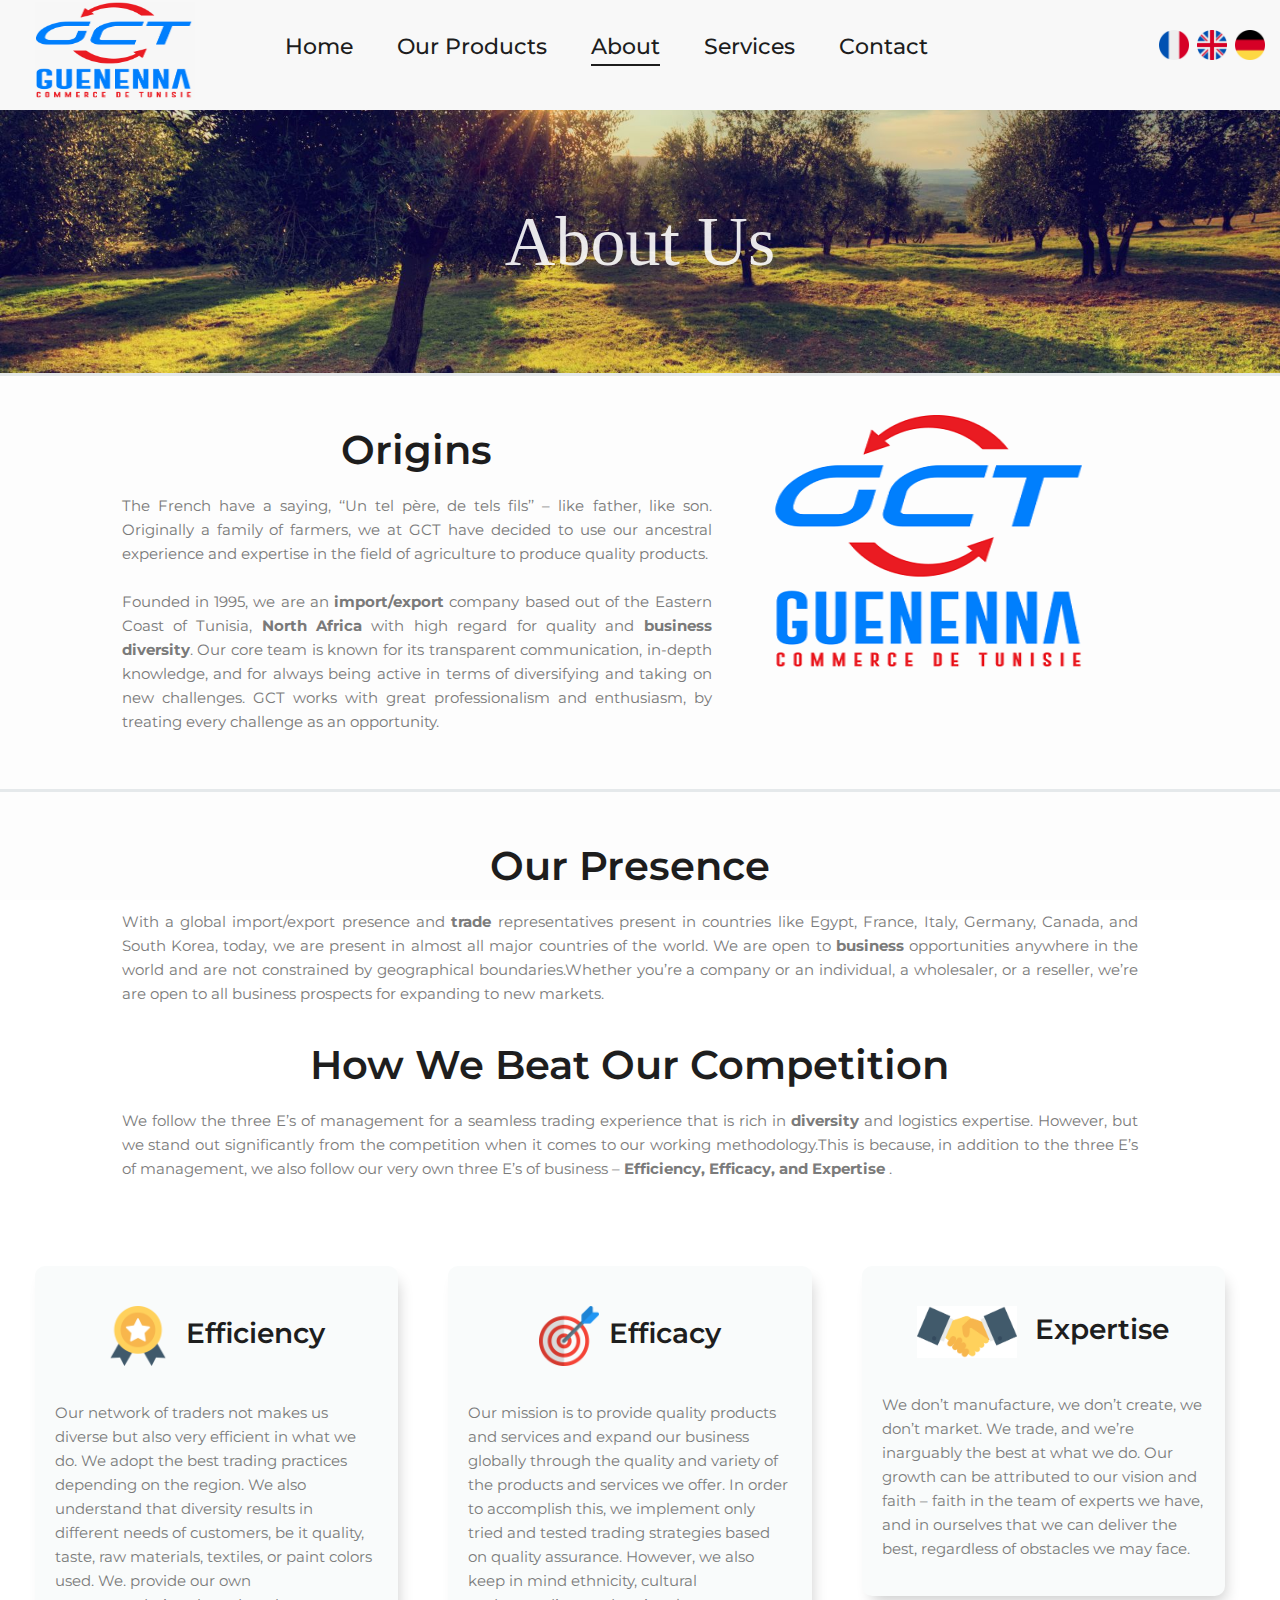
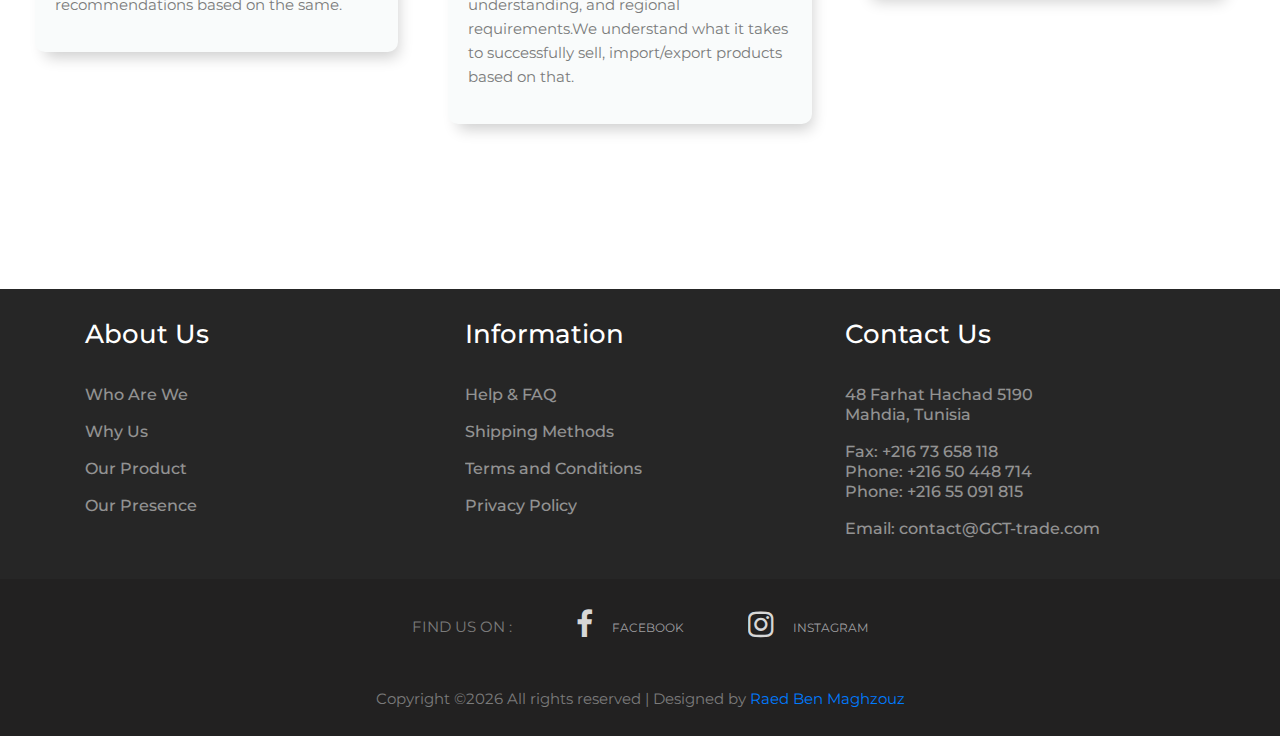
<file: html_alm/about.html>
<!DOCTYPE html>
<html>

<head>
    <meta charset="UTF-8">
    <meta name="viewport" content="width=device-width, initial-scale=1.0">
    <meta http-equiv="X-UA-Compatible" content="ie=edge">
    <link rel="icon" href="../img/icons/logo.png">
    <title>STE GUENENNA</title>

    <!-- Google Font -->
    <link href="https://fonts.googleapis.com/css?family=Amatic+SC:400,700&display=swap" rel="stylesheet">
    <link href="https://fonts.googleapis.com/css?family=Montserrat:100,200,300,400,500,600,700,800,900&display=swap"
        rel="stylesheet">

    <!-- Css Styles -->
    <link rel="stylesheet" href="../css/bootstrap.min.css" type="text/css">
    <link rel="stylesheet" href="../css/font-awesome.min.css" type="text/css">
    <link rel="stylesheet" href="../css/nice-select.css" type="text/css">
    <link rel="stylesheet" href="../css/owl.carousel.min.css" type="text/css">
    <link rel="stylesheet" href="../css/magnific-popup.css" type="text/css">
    <link rel="stylesheet" href="../css/slicknav.min.css" type="text/css">
    <link rel="stylesheet" href="../css/style.css" type="text/css">
</head>

<body>
    <!-- Page Preloder -->
    <div id="preloder">
        <div class="loader"></div>
    </div>

    <!-- Header Section Begin -->
    <header class="header-section">
        <div class="container-fluid">
            <div class="inner-header">
                <div class="logo">
                    <a href="./index.html"><img src="../img/logo.png" alt=""></a>
                </div>
                <div class="header-right">
                    <!-- Language Section -->
                    <div class="langue">
                        <a href="../html_fr/about.html"><img src="../img/icons/france.png" alt="" class="flag"></a>
                        <a href="../html_eng/about.html"><img src="../img/icons/united-kingdom.png" alt="" class="flag"></a>
                        <a href="../html_alm/about.html"><img src="../img/icons/germany.png" alt="" class="flag"></a>
                    </div>
                    <!-- Language Section -->
                </div>
                <nav class="main-menu mobile-menu">
                    <ul>
                        <li><a href="./index.html">Home</a></li>
                        <li><a style="cursor:pointer;">Our Products</a>
                            <ul class="sub-menu">
                                <li><a href="product-pages/product_1.html">100% Biological Olive Oil</a></li>
                        <!--    <li><a href="type_2.html">Type 2</a></li>
                                <li><a href="type_3.html">Type 3</a></li>
                                <li><a href="type_4.html">Type 4</a></li> -->
                            </ul>
                        </li>
                        <li><a class="active" href="about.html">About</a></li>
                        <li><a href="services.html">Services</a></li>
                        <li><a href="contact.html">Contact</a></li>
                    </ul>
                </nav>
            </div>
        </div>
    </header>
    <!-- Header End -->

    <!-- Page Title Begin -->

    <div class="main-page-title" style="background-image: url(../img/olive1.jpg); ">
        <div class="container">
            <div class="row">
                <div class="col-lg-12">
                    <h2>About Us</h2>
                </div>
            </div>  
        </div>
    </div>

    <!-- Page Title Begin -->

    <!-- Information Section Begin -->
    <section class="lookbok-section">
        <div class="container-fluid">
            <div class="row">
                <div class="col-lg-6 offset-lg-1">
                    <div class="lookbok-left">
                        <div class="section-title">
                            <h2>Origins</h2>
                        </div>
                        <p>The French have a saying, ‘‘Un tel père, de tels fils’’ – like father, like son. Originally a family of farmers, we at GCT have decided to use our ancestral experience and expertise in the field of agriculture to produce quality products.
                        <br><br>
                        Founded in 1995, we are an <b>import/export</b> company based out of the Eastern Coast of Tunisia, <b>North Africa</b> with high regard for quality and <b>business diversity</b>. Our core team is known for its transparent communication, in-depth knowledge, and for always being active in terms of diversifying and taking on new challenges. GCT works with great professionalism and enthusiasm, by treating every challenge as an opportunity.</p>
                    </div>
                </div>
                <div class="col-lg-5 ">
                    <div class="lookbok-pic">
                        <img src="../img/logo3.png" alt="" style="height: 300px; width: 350px;">
                    </div>
                </div>
            </div>
        </div>
    </section>

    <section class="lookbok-section">
        <div class="container-fluid">
            <div class="row">
                <div class="col-lg-10 offset-lg-1">
                    <div class="lookbok-left">
                        <div class="section-title">
                            <h2>Our Presence</h2>
                        </div>
                        <p>With a global import/export presence and <b>trade</b> representatives present in countries like Egypt, France, Italy, Germany, Canada, and South Korea, today, we are present in almost all major countries of the world. We are open to <b>business</b> opportunities anywhere in the world and are not constrained by geographical boundaries.Whether you’re a company or an individual, a wholesaler, or a reseller, we’re are open to all business prospects for expanding to new markets.</p>

                        <div class="section-title">
                            <h2>How We Beat Our Competition</h2>
                        </div>
                        <p>We follow the three E’s of management for a seamless trading experience that is rich in <b>diversity</b> and logistics expertise. However, but we stand out significantly from the competition when it comes to our working methodology.This is because, in addition to the three E’s of management, we also follow our very own three E’s of business – <b>Efficiency, Efficacy, and Expertise </b>.</p>
                    </div>
                </div>
            </div>
        </div>
    </section>

    <section class="last-section">
        <div class="container-fluid">
            <div class="row">
                <div class="col-lg-4">
                    <div class="lookbok-left">
                        <div class="section-title">
                         <h2><img src="../img/icons/medal.png"> Efficiency</h2>
                        </div>
                        <p>Our network of traders not makes us diverse but also very efficient in what we do. We adopt the best trading practices depending on the region. We also understand that diversity results in different needs of customers, be it quality, taste, raw materials, textiles, or paint colors used. We. provide our own recommendations based on the same.</p>
                        
                    </div>
                </div>
                <div class="col-lg-4 ">
                    <div class="lookbok-left">
                        <div class="section-title">
                            <h2><img src="../img/icons/darts.png">Efficacy</h2>
                        </div>
                        <p>Our mission is to provide quality products and services and expand our business globally through the quality and variety of the products and services we offer. In order to accomplish this, we implement only tried and tested trading strategies based on quality assurance.
                        However, we also keep in mind ethnicity, cultural understanding, and regional requirements.We understand what it takes to successfully sell, import/export products based on that.</p>
                    </div>
                </div>
                <div class="col-lg-4 ">
                    <div class="lookbok-left">
                        <div class="section-title">
                            <h2><img src="../img/icons/hand-shake.png" style="width: 100px;"> Expertise</h2>
                        </div>
                        <p>We don’t manufacture, we don’t create, we don’t market. We trade, and we’re inarguably the best at what we do. Our growth can be attributed to our vision and faith – faith in the team of experts we have, and in ourselves that we can deliver the best, regardless of obstacles we may face.</p>
                    </div>
                </div>
            </div>
        </div>
    </section>
    
    <!-- Footer Section Begin -->
    <footer class="footer-section spad">
        <div class="container">
            <div class="footer-widget">
                <div class="row">
                    <div class="col-lg-4 col-sm-6">
                        <div class="single-footer-widget">
                            <h4>About Us</h4>
                            <ul>
                                <li>Who Are We</li>
                                <li>Why Us </li>
                                <li>Our Product</li>
                                <li>Our Presence</li>
                            </ul>
                        </div>
                    </div>
                    <div class="col-lg-4 col-sm-6">
                        <div class="single-footer-widget">
                            <h4>Information</h4>
                            <ul>
                                <li>Help & FAQ</li>
                                <li>Shipping Methods</li>
                                <li>Terms and Conditions</li>
                                <li>Privacy Policy</li>
                            </ul>
                        </div>
                    </div>
                    <div class="col-lg-4 col-sm-6">
                        <div class="single-footer-widget">
                            <h4>Contact Us</h4>
                            <ul>
                                <li>48 Farhat Hachad 5190<br> 
                                Mahdia, Tunisia</li>
                                <li>Fax: +216 73 658 118<br>
                                    Phone: +216 50 448 714<br>
                                    Phone: +216 55 091 815 
                                </li>
                                <li>Email: contact@GCT-trade.com</li>
                            </ul>
                        </div>
                    </div>
                </div>
            </div>
        </div>
        <div class="social-links-warp">
            <div class="container">
                <div class="social-links text-center">
                    <p>FIND US ON : </p>
                    <a href="https://www.facebook.com" class="facebook" target="_blank"><i class="fa fa-facebook"></i><span>facebook</span></a>
                    <a href="https://www.instagram.com" class="instagram" target="_blank"><i class="fa fa-instagram"></i><span>instagram</span></a>
                </div>
            </div>

            <div class="container text-center pt-5">
                <p> Copyright &copy;<script>document.write(new Date().getFullYear());</script> All rights reserved | Designed by<a href="https://www.facebook.com/raed.benmaghzouz" target="_blank"> Raed Ben Maghzouz</a></p>
            </div>
        </div>
    </footer>
    <!-- Footer Section End -->

    <!-- Js Plugins -->
    <script src="../js/jquery-3.3.1.min.js"></script>
    <script src="../js/bootstrap.min.js"></script>
    <script src="../js/jquery.magnific-popup.min.js"></script>
    <script src="../js/jquery.slicknav.js"></script>
    <script src="../js/owl.carousel.min.js"></script>
    <script src="../js/jquery.nice-select.min.js"></script>
    <script src="../js/mixitup.min.js"></script>
    <script src="../js/main.js"></script>
</body>

</html>
</file>
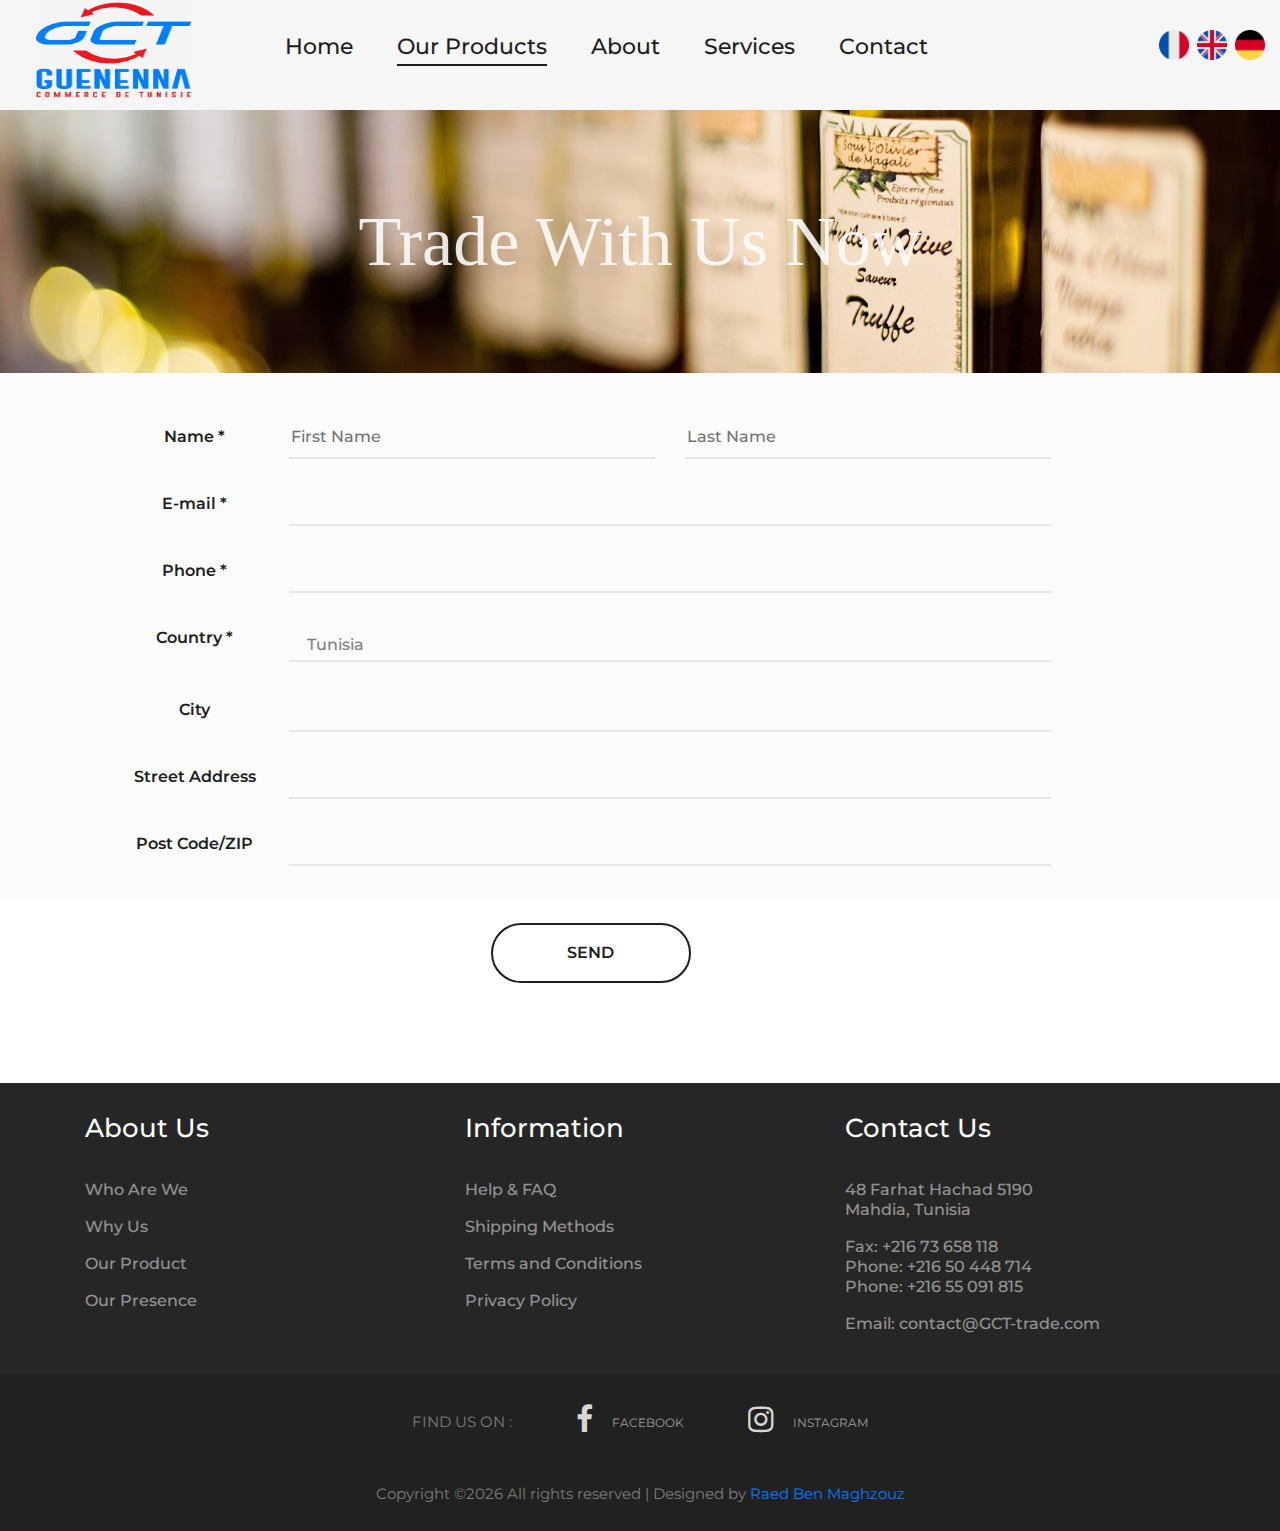
<file: html_alm/check-out.html>
<!DOCTYPE html>
<html>

<head>
    <meta charset="UTF-8">
    <meta name="viewport" content="width=device-width, initial-scale=1.0">
    <meta http-equiv="X-UA-Compatible" content="ie=edge">
    <link rel="icon" href="../img/icons/logo.png">
    <title>STE GUENENNA</title>

    <!-- Google Font -->
    <link href="https://fonts.googleapis.com/css?family=Amatic+SC:400,700&display=swap" rel="stylesheet">
    <link href="https://fonts.googleapis.com/css?family=Montserrat:100,200,300,400,500,600,700,800,900&display=swap"
        rel="stylesheet">

    <!-- Css Styles -->
    <link rel="stylesheet" href="../css/bootstrap.min.css" type="text/css">
    <link rel="stylesheet" href="../css/font-awesome.min.css" type="text/css">
    <link rel="stylesheet" href="../css/nice-select.css" type="text/css">
    <link rel="stylesheet" href="../css/owl.carousel.min.css" type="text/css">
    <link rel="stylesheet" href="../css/magnific-popup.css" type="text/css">
    <link rel="stylesheet" href="../css/slicknav.min.css" type="text/css">
    <link rel="stylesheet" href="../css/style.css" type="text/css">
</head>

<body>
    <!-- Page Preloder -->
    <div id="preloder">
        <div class="loader"></div>
    </div>

    <!-- Header Section Begin -->
    <header class="header-section">
        <div class="container-fluid">
            <div class="inner-header">
                <div class="logo">
                    <a href="./index.html"><img src="../img/logo.png" alt=""></a>
                </div>
                <div class="header-right">
                    <!-- Language Section -->
                    <div class="langue">
                        <a href="../html_fr/check-out.html"><img src="../img/icons/france.png" alt="" class="flag"></a>
                        <a href="../html_eng/check-out.html"><img src="../img/icons/united-kingdom.png" alt="" class="flag"></a>
                        <a href="../html_alm/check-out.html"><img src="../img/icons/germany.png" alt="" class="flag"></a>
                    </div>
                    <!-- Language Section -->
                </div>
                <nav class="main-menu mobile-menu">
                    <ul>
                        <li><a href="./index.html">Home</a></li>
                        <li><a class="active" style="cursor:pointer;">Our Products</a>
                            <ul class="sub-menu">
                                <li><a href="product-pages/product_1.html">100% Biological Olive Oil</a></li>
                        <!--    <li><a href="type_2.html">Type 2</a></li>
                                <li><a href="type_3.html">Type 3</a></li>
                                <li><a href="type_4.html">Type 4</a></li> -->
                            </ul>
                        </li>
                        <li><a href="about.html">About</a></li>
                        <li><a href="services.html">Services</a></li>
                        <li><a href="contact.html">Contact</a></li>
                    </ul>
                </nav>
            </div>
        </div>
    </header>
    <!-- Header End -->

    <!-- Page Title Begin -->

    <div class="main-page-title" style="background-image: url(../img/olive-oil.jpg);">
        <div class="container">
            <div class="row">
                <div class="col-lg-12">
                    <h2>Trade With Us Now</h2>
                </div>
            </div>  
        </div>
    </div>

    <!-- Page Title Begin -->

    <!-- Cart Total Page Begin -->
    <section class="cart-total-page spad">
        <div class="container">
            <form action="checkout-form.php" class="checkout-form" method="post">
                <div class="row">
                    <div class="col-lg-10" style="margin-left: 4%;">
                        <div class="row">
                            <div class="col-lg-2">
                                <p class="in-name">Name *</p>
                            </div>
                            <div class="col-lg-5">
                                <input type="text" name="first-N" placeholder="First Name">
                            </div>
                            <div class="col-lg-5">
                                <input type="text" name="last-N" placeholder="Last Name">
                            </div>
                        </div>
                        <div class="row">
                            <div class="col-lg-2">
                                <p class="in-name">E-mail *</p>
                            </div>
                            <div class="col-lg-10">
                                <input type="text" name="E-mail">
                            </div>
                        </div>
                        <div class="row">
                            <div class="col-lg-2">
                                <p class="in-name">Phone *</p>
                            </div>
                            <div class="col-lg-10">
                                <input type="text" name="Phone">
                            </div>
                        </div>
                        <div class="row">
                            <div class="col-lg-2">
                                <p class="in-name">Country *</p>
                            </div>
                            <div class="col-lg-10">
                                <select class="cart-select country-usa" name="country">
                                	<option>Tunisia</option>
                                    <option>France</option>
                                    <option>Germany</option>
                                    <option>Italy</option>
                                    <option>Spain</option>
                                    <option>Egypt</option>
                                    <option>Other</option>
                                </select>
                            </div>
                        </div>
                        <div class="row">
                            <div class="col-lg-2">
                                <p class="in-name">City</p>
                            </div>
                            <div class="col-lg-10">
                                <input type="text" name="city">
                            </div>
                        </div>
                        <div class="row">
                            <div class="col-lg-2">
                                <p class="in-name">Street Address</p>
                            </div>
                            <div class="col-lg-10">
                                <input type="text" name="address">
                            </div>
                        </div>
                        <div class="row">
                            <div class="col-lg-2">
                                <p class="in-name">Post Code/ZIP</p>
                            </div>
                            <div class="col-lg-10">
                                <input type="text" name="ZIP">
                            </div>
                        </div>
                        <div class="row payment-method">
                            <div class="col-lg-12">
                                <button type="submit" name="send">Send</button>
                            </div>
                        </div>
                    </div>
            </form>
        </div>
    </section>
    <!-- Cart Total Page End -->

    <!-- Footer Section Begin -->
    <footer class="footer-section spad">
        <div class="container">
            <div class="footer-widget">
                <div class="row">
                    <div class="col-lg-4 col-sm-6">
                        <div class="single-footer-widget">
                            <h4>About Us</h4>
                            <ul>
                                <li>Who Are We</li>
                                <li>Why Us </li>
                                <li>Our Product</li>
                                <li>Our Presence</li>
                            </ul>
                        </div>
                    </div>
                    <div class="col-lg-4 col-sm-6">
                        <div class="single-footer-widget">
                            <h4>Information</h4>
                            <ul>
                                <li>Help & FAQ</li>
                                <li>Shipping Methods</li>
                                <li>Terms and Conditions</li>
                                <li>Privacy Policy</li>
                            </ul>
                        </div>
                    </div>
                    <div class="col-lg-4 col-sm-6">
                        <div class="single-footer-widget">
                            <h4>Contact Us</h4>
                            <ul>
                                <li>48 Farhat Hachad 5190<br> 
                                Mahdia, Tunisia</li>
                                <li>Fax: +216 73 658 118<br>
                                    Phone: +216 50 448 714<br>
                                    Phone: +216 55 091 815 
                                </li>
                                <li>Email: contact@GCT-trade.com</li>
                            </ul>
                        </div>
                    </div>
                </div>
            </div>
        </div>
        <div class="social-links-warp">
            <div class="container">
                <div class="social-links text-center">
                    <p>FIND US ON : </p>
                    <a href="https://www.facebook.com" class="facebook" target="_blank"><i class="fa fa-facebook"></i><span>facebook</span></a>
                    <a href="https://www.instagram.com" class="instagram" target="_blank"><i class="fa fa-instagram"></i><span>instagram</span></a>
                </div>
            </div>

            <div class="container text-center pt-5">
                <p> Copyright &copy;<script>document.write(new Date().getFullYear());</script> All rights reserved | Designed by<a href="https://www.facebook.com/raed.benmaghzouz" target="_blank"> Raed Ben Maghzouz</a></p>
            </div>
        </div>
    </footer>
    <!-- Footer Section End -->

    <!-- Js Plugins -->
    <script src="../js/jquery-3.3.1.min.js"></script>
    <script src="../js/bootstrap.min.js"></script>
    <script src="../js/jquery.magnific-popup.min.js"></script>
    <script src="../js/jquery.slicknav.js"></script>
    <script src="../js/owl.carousel.min.js"></script>
    <script src="../js/jquery.nice-select.min.js"></script>
    <script src="../js/mixitup.min.js"></script>
    <script src="../js/main.js"></script>
</body>

</html>
</file>
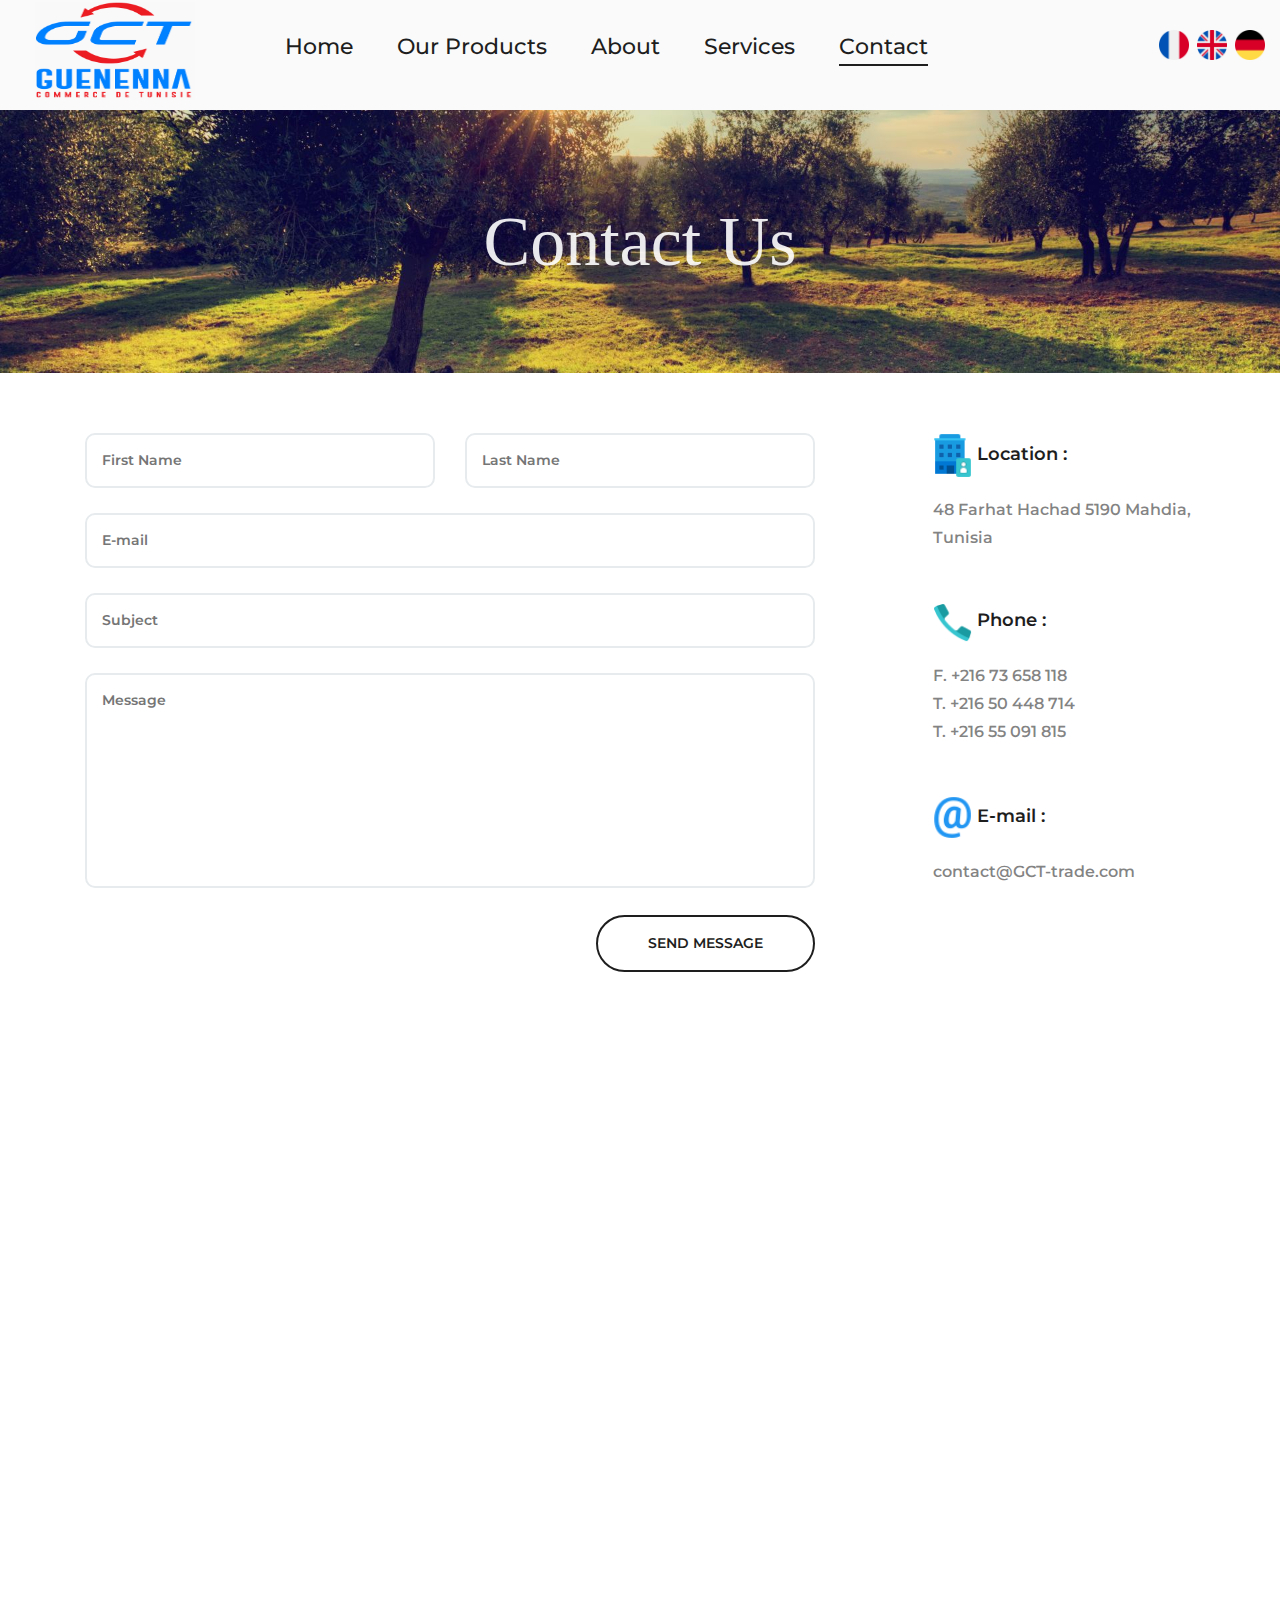
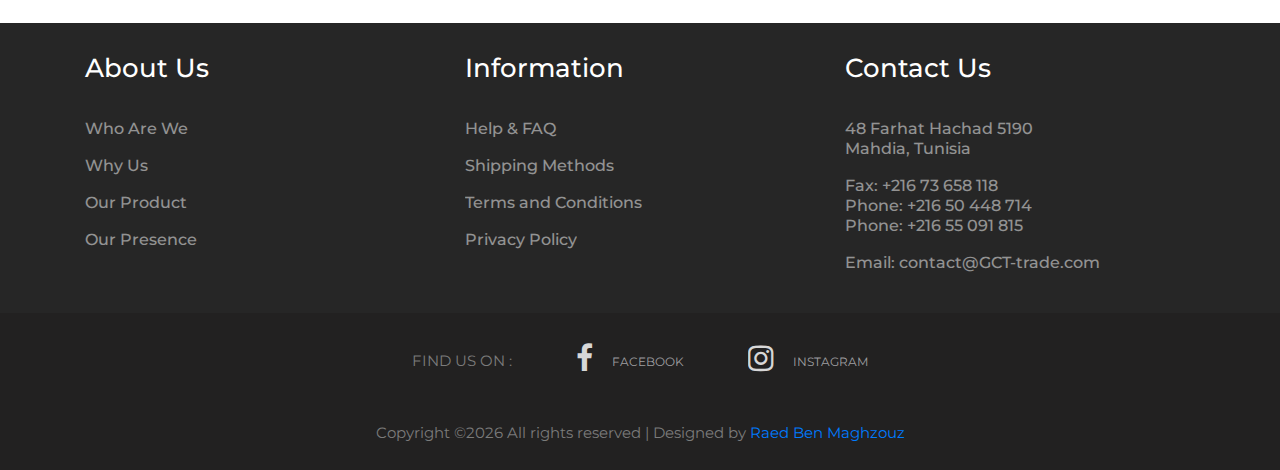
<file: html_alm/contact.html>
<!DOCTYPE html>
<html>

<head>
    <meta charset="UTF-8">
    <meta name="viewport" content="width=device-width, initial-scale=1.0">
    <meta http-equiv="X-UA-Compatible" content="ie=edge">
    <link rel="icon" href="../img/icons/logo.png">
    <title>STE GUENENNA</title>

    <!-- Google Font -->
    <link href="https://fonts.googleapis.com/css?family=Amatic+SC:400,700&display=swap" rel="stylesheet">
    <link href="https://fonts.googleapis.com/css?family=Montserrat:100,200,300,400,500,600,700,800,900&display=swap"
        rel="stylesheet">

    <!-- Css Styles -->
    <link rel="stylesheet" href="../css/bootstrap.min.css" type="text/css">
    <link rel="stylesheet" href="../css/font-awesome.min.css" type="text/css">
    <link rel="stylesheet" href="../css/nice-select.css" type="text/css">
    <link rel="stylesheet" href="../css/owl.carousel.min.css" type="text/css">
    <link rel="stylesheet" href="../css/magnific-popup.css" type="text/css">
    <link rel="stylesheet" href="../css/slicknav.min.css" type="text/css">
    <link rel="stylesheet" href="../css/style.css" type="text/css">
</head>

<body>    

    <!-- Header Section Begin -->
    <header class="header-section">
        <div class="container-fluid">
            <div class="inner-header">
                <div class="logo">
                    <a href="./index.html"><img src="../img/logo.png" alt=""></a>
                </div>
                <div class="header-right">
                    <!-- Language Section -->
                    <div class="langue">
                        <a href="../html_fr/contact.html"><img src="../img/icons/france.png" alt="" class="flag"></a>
                        <a href="../html_eng/contact.html"><img src="../img/icons/united-kingdom.png" alt="" class="flag"></a>
                        <a href="../html_alm/contact.html"><img src="../img/icons/germany.png" alt="" class="flag"></a>
                    </div>
                    <!-- Language Section -->
                </div>
                <nav class="main-menu mobile-menu">
                    <ul>
                        <li><a href="./index.html">Home</a></li>
                        <li><a style="cursor:pointer;">Our Products</a>
                            <ul class="sub-menu">
                                <li><a href="product-pages/product_1.html">100% Biological Olive Oil</a></li>
                        <!--    <li><a href="type_2.html">Type 2</a></li>
                                <li><a href="type_3.html">Type 3</a></li>
                                <li><a href="type_4.html">Type 4</a></li> -->
                            </ul>
                        </li>
                        <li><a href="about.html">About</a></li>
                        <li><a href="services.html">Services</a></li>
                        <li><a class="active" href="contact.html">Contact</a></li>
                    </ul>
                </nav>
            </div>
        </div>
    </header>
    <!-- Header End -->

    <!-- Page Title Begin -->

    <div class="main-page-title" style="background-image: url(../img/olive1.jpg);">
        <div class="container">
            <div class="row">
                <div class="col-lg-12">
                    <h2>Contact Us</h2>
                </div>
            </div>  
        </div>
    </div>

    <!-- Page Title Begin -->

    <!-- Contact Section Begin -->
    <div class="contact-section">
        <div class="container">
            <div class="row">
                <div class="col-lg-8">
                    <form action="contact-form.php" method="post" class="contact-form">
                        <div class="row">
                            <div class="col-lg-6" class="input_style">
                                <input type="text" name="Fname" placeholder="First Name">
                            </div>
                            <div class="col-lg-6">
                                <input type="text" name="Lname" placeholder="Last Name">
                            </div>
                            <div class="col-lg-12">
                                <input type="email" name="mail" placeholder="E-mail">
                                <input type="text" name="subject" placeholder="Subject">
                                <textarea name="message" placeholder="Message"></textarea>
                            </div>
                            <div class="col-lg-12 text-right">
                                <button type="submit" name="submit">Send message</button>
                            </div>
                        </div>
                    </form>
                </div>
                <div class="col-lg-4">
                    <div class="contact-widget">
                        <div class="cw-item">
                        	<img src="../img/icons/contact-us.png" style="display: inline-block; width: 40px;" >
                            <h5 style="display: inline-block;">Location :</h5>
                            <ul>
                                <li>48 Farhat Hachad 5190 Mahdia, </li>
                                <li>Tunisia </li>
                            </ul>
                        </div>
                        <div class="cw-item">
                        	<img src="../img/icons/phone.png" style="display: inline-block; width: 40px;" >
                            <h5 style="display: inline-block;">Phone :</h5>
                            <ul>
                                <li>F. +216 73 658 118 </li>
                                <li>T. +216 50 448 714 </li>
                                <li>T. +216 55 091 815 </li>
                            </ul>
                        </div>
                        <div class="cw-item">
                        	<img src="../img/icons/email.png" style="display: inline-block; width: 40px;" >
                            <h5 style="display: inline-block;">E-mail :</h5>
                            <ul>
                                <a href="mailto:contact@GCT-trade.com"><li>contact@GCT-trade.com</li></a>
                            </ul>
                        </div>
                    </div>
                </div>
            </div>
            <div class="map">
                <div class="row">
                    <div class="col-lg-12">
                        <iframe src="https://www.google.com/maps/embed?pb=!1m16!1m12!1m3!1d12991.91262149086!2d11.055361663573297!3d35.504818375364025!2m3!1f0!2f0!3f0!3m2!1i1024!2i768!4f13.1!2m1!1s48%20Farhat%20Hachad%205190%20Mahdia!5e0!3m2!1sar!2stn!4v1592832867235!5m2!1sar!2stn" width="600" height="450" frameborder="0" style="border:0;" allowfullscreen="" aria-hidden="false" tabindex="0"></iframe>
                    </div>
                </div>
            </div>
        </div>
    </div>
    <!-- Contact Section End -->

    <!-- Footer Section Begin -->
    <footer class="footer-section spad">
        <div class="container">
            <div class="footer-widget">
                <div class="row">
                    <div class="col-lg-4 col-sm-6">
                        <div class="single-footer-widget">
                            <h4>About Us</h4>
                            <ul>
                                <li>Who Are We</li>
                                <li>Why Us </li>
                                <li>Our Product</li>
                                <li>Our Presence</li>
                            </ul>
                        </div>
                    </div>
                    <div class="col-lg-4 col-sm-6">
                        <div class="single-footer-widget">
                            <h4>Information</h4>
                            <ul>
                                <li>Help & FAQ</li>
                                <li>Shipping Methods</li>
                                <li>Terms and Conditions</li>
                                <li>Privacy Policy</li>
                            </ul>
                        </div>
                    </div>
                    <div class="col-lg-4 col-sm-6">
                        <div class="single-footer-widget">
                            <h4>Contact Us</h4>
                            <ul>
                                <li>48 Farhat Hachad 5190<br> 
                                Mahdia, Tunisia</li>
                                <li>Fax: +216 73 658 118<br>
                                    Phone: +216 50 448 714<br>
                                    Phone: +216 55 091 815 
                                </li>
                                <li>Email: contact@GCT-trade.com</li>
                            </ul>
                        </div>
                    </div>
                </div>
            </div>
        </div>
        <div class="social-links-warp">
            <div class="container">
                <div class="social-links text-center">
                    <p>FIND US ON : </p>
                    <a href="https://www.facebook.com" class="facebook" target="_blank"><i class="fa fa-facebook"></i><span>facebook</span></a>
                    <a href="https://www.instagram.com" class="instagram" target="_blank"><i class="fa fa-instagram"></i><span>instagram</span></a>
                </div>
            </div>

            <div class="container text-center pt-5">
                <p> Copyright &copy;<script>document.write(new Date().getFullYear());</script> All rights reserved | Designed by<a href="https://www.facebook.com/raed.benmaghzouz" target="_blank"> Raed Ben Maghzouz</a></p>
            </div>
        </div>
    </footer>
    <!-- Footer Section End -->

    <!-- Js Plugins -->
    <script src="../js/jquery-3.3.1.min.js"></script>
    <script src="../js/bootstrap.min.js"></script>
    <script src="../js/jquery.magnific-popup.min.js"></script>
    <script src="../js/jquery.slicknav.js"></script>
    <script src="../js/owl.carousel.min.js"></script>
    <script src="../js/jquery.nice-select.min.js"></script>
    <script src="../js/mixitup.min.js"></script>
    <script src="../js/main.js"></script>
</body>

</html>
</file>
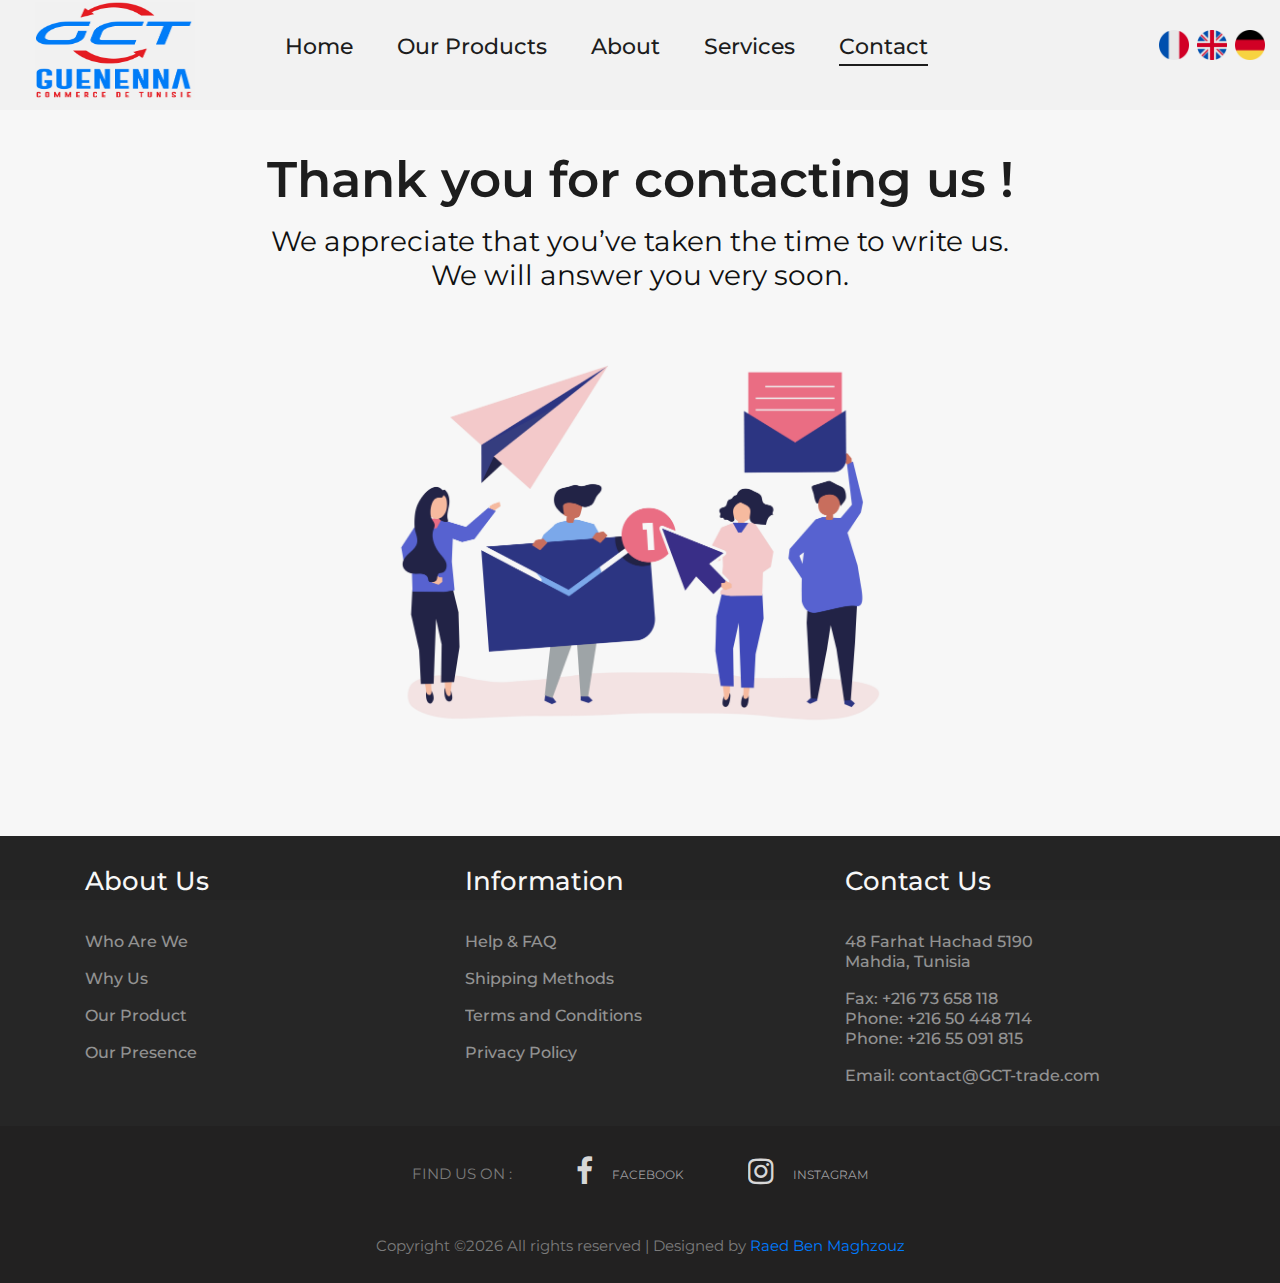
<file: html_alm/mailsend.html>
<!DOCTYPE html>
<html>

<head>
    <meta charset="UTF-8">
    <meta name="viewport" content="width=device-width, initial-scale=1.0">
    <meta http-equiv="X-UA-Compatible" content="ie=edge">
    <link rel="icon" href="../img/icons/logo.png">
    <title>STE GUENENNA</title>

    <!-- Google Font -->
    <link href="https://fonts.googleapis.com/css?family=Amatic+SC:400,700&display=swap" rel="stylesheet">
    <link href="https://fonts.googleapis.com/css?family=Montserrat:100,200,300,400,500,600,700,800,900&display=swap"
        rel="stylesheet">

    <!-- Css Styles -->
    <link rel="stylesheet" href="../css/bootstrap.min.css" type="text/css">
    <link rel="stylesheet" href="../css/font-awesome.min.css" type="text/css">
    <link rel="stylesheet" href="../css/nice-select.css" type="text/css">
    <link rel="stylesheet" href="../css/owl.carousel.min.css" type="text/css">
    <link rel="stylesheet" href="../css/magnific-popup.css" type="text/css">
    <link rel="stylesheet" href="../css/slicknav.min.css" type="text/css">
    <link rel="stylesheet" href="../css/style.css" type="text/css">
</head>

<body>
    <!-- Page Preloder -->
    <div id="preloder">
        <div class="loader"></div>
    </div>

    <!-- Header Section Begin -->
    <header class="header-section">
        <div class="container-fluid">
            <div class="inner-header">
                <div class="logo">
                    <a href="./index.html"><img src="../img/logo.png" alt=""></a>
                </div>
                <div class="header-right">
                    <!-- Language Section -->
                    <div class="langue">
                        <a href="../html_fr/mailsend.html"><img src="../img/icons/france.png" alt="" class="flag"></a>
                        <a href="../html_eng/mailsend.html"><img src="../img/icons/united-kingdom.png" alt="" class="flag"></a>
                        <a href="../html_alm/mailsend.html"><img src="../img/icons/germany.png" alt="" class="flag"></a>
                    </div>
                    <!-- Language Section -->
                </div>
                <nav class="main-menu mobile-menu">
                    <ul>
                        <li><a href="./index.html">Home</a></li>
                        <li><a style="cursor:pointer;">Our Products</a>
                            <ul class="sub-menu">
                                <li><a href="product-pages/product_1.html">100% Biological Olive Oil</a></li>
                        <!--    <li><a href="type_2.html">Type 2</a></li>
                                <li><a href="type_3.html">Type 3</a></li>
                                <li><a href="type_4.html">Type 4</a></li> -->
                            </ul>
                        </li>
                        <li><a href="about.html">About</a></li>
                        <li><a href="services.html">Services</a></li>
                        <li><a class="active" href="contact.html">Contact</a></li>
                    </ul>
                </nav>
            </div>
        </div>
    </header>
    <!-- Header End -->

    <!-- Thanks Section Begin -->
    <section class="mail-send">
        <div class="container">
            <div class="row">
                <div class="col-lg-12">
                    <div class="section-title">
                        <h2>Thank you for contacting us !</h2>
                    </div>
                    <div>
                        <h3>We appreciate that you’ve taken the time to write us.<br>We will answer you very soon.</h3>
                    </div>
                    <img src="../img/icons/received.jpg">
                </div>
            </div>
        </div>
    </section>
    <!-- Thanks Section End -->

    <!-- Footer Section Begin -->
    <footer class="footer-section spad">
        <div class="container">
            <div class="footer-widget">
                <div class="row">
                    <div class="col-lg-4 col-sm-6">
                        <div class="single-footer-widget">
                            <h4>About Us</h4>
                            <ul>
                                <li>Who Are We</li>
                                <li>Why Us </li>
                                <li>Our Product</li>
                                <li>Our Presence</li>
                            </ul>
                        </div>
                    </div>
                    <div class="col-lg-4 col-sm-6">
                        <div class="single-footer-widget">
                            <h4>Information</h4>
                            <ul>
                                <li>Help & FAQ</li>
                                <li>Shipping Methods</li>
                                <li>Terms and Conditions</li>
                                <li>Privacy Policy</li>
                            </ul>
                        </div>
                    </div>
                    <div class="col-lg-4 col-sm-6">
                        <div class="single-footer-widget">
                            <h4>Contact Us</h4>
                            <ul>
                                <li>48 Farhat Hachad 5190<br> 
                                Mahdia, Tunisia</li>
                                <li>Fax: +216 73 658 118<br>
                                    Phone: +216 50 448 714<br>
                                    Phone: +216 55 091 815 
                                </li>
                                <li>Email: contact@GCT-trade.com</li>
                            </ul>
                        </div>
                    </div>
                </div>
            </div>
        </div>
        <div class="social-links-warp">
            <div class="container">
                <div class="social-links text-center">
                    <p>FIND US ON : </p>
                    <a href="https://www.facebook.com" class="facebook" target="_blank"><i class="fa fa-facebook"></i><span>facebook</span></a>
                    <a href="https://www.instagram.com" class="instagram" target="_blank"><i class="fa fa-instagram"></i><span>instagram</span></a>
                </div>
            </div>

            <div class="container text-center pt-5">
                <p> Copyright &copy;<script>document.write(new Date().getFullYear());</script> All rights reserved | Designed by<a href="https://www.facebook.com/raed.benmaghzouz" target="_blank"> Raed Ben Maghzouz</a></p>
            </div>
        </div>
    </footer>
    <!-- Footer Section End -->

    <!-- Js Plugins -->
    <script src="../js/jquery-3.3.1.min.js"></script>
    <script src="../js/bootstrap.min.js"></script>
    <script src="../js/jquery.magnific-popup.min.js"></script>
    <script src="../js/jquery.slicknav.js"></script>
    <script src="../js/owl.carousel.min.js"></script>
    <script src="../js/jquery.nice-select.min.js"></script>
    <script src="../js/mixitup.min.js"></script>
    <script src="../js/main.js"></script>
</body>

</html>
</file>
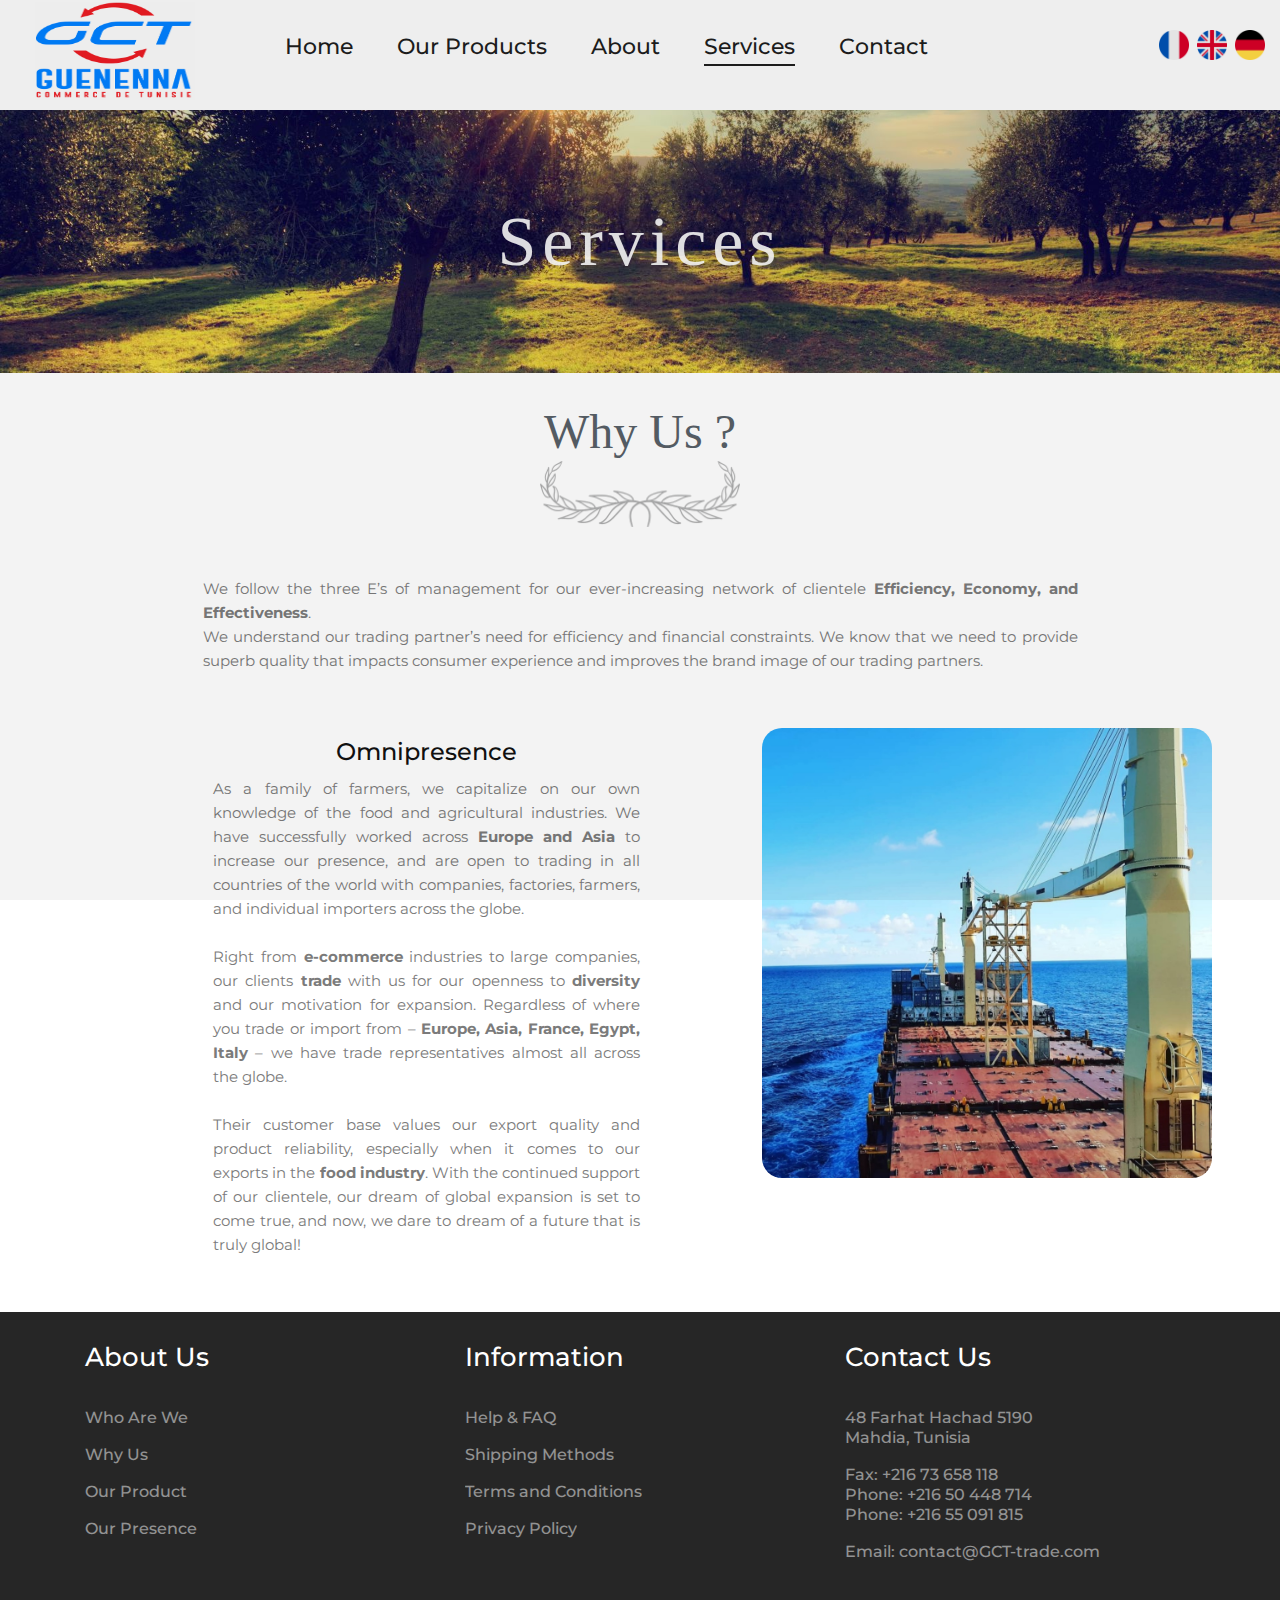
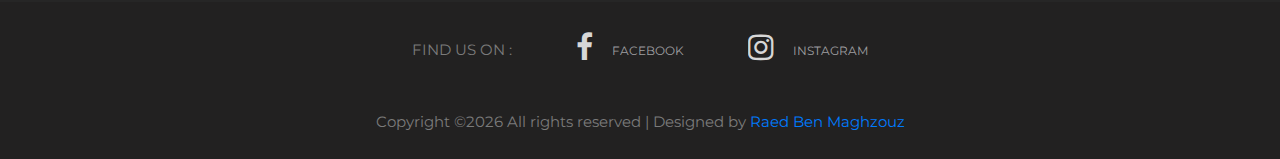
<file: html_alm/services.html>
<!DOCTYPE html>
<html>

<head>
    <meta charset="UTF-8">
    <meta name="viewport" content="width=device-width, initial-scale=1.0">
    <meta http-equiv="X-UA-Compatible" content="ie=edge">
    <link rel="icon" href="../img/icons/logo.png">
    <title>STE GUENENNA</title>

    <!-- Google Font -->
    <link href="https://fonts.googleapis.com/css?family=Amatic+SC:400,700&display=swap" rel="stylesheet">
    <link href="https://fonts.googleapis.com/css?family=Montserrat:100,200,300,400,500,600,700,800,900&display=swap"
        rel="stylesheet">

    <!-- Css Styles -->
    <link rel="stylesheet" href="../css/bootstrap.min.css" type="text/css">
    <link rel="stylesheet" href="../css/font-awesome.min.css" type="text/css">
    <link rel="stylesheet" href="../css/nice-select.css" type="text/css">
    <link rel="stylesheet" href="../css/owl.carousel.min.css" type="text/css">
    <link rel="stylesheet" href="../css/magnific-popup.css" type="text/css">
    <link rel="stylesheet" href="../css/slicknav.min.css" type="text/css">
    <link rel="stylesheet" href="../css/style.css" type="text/css">
</head>

<body>
    <!-- Page Preloder -->
    <div id="preloder">
        <div class="loader"></div>
    </div>

    <!-- Header Section Begin -->
    <header class="header-section">
        <div class="container-fluid">
            <div class="inner-header">
                <div class="logo">
                    <a href="./index.html"><img src="../img/logo.png" alt=""></a>
                </div>
                <div class="header-right">
                	<!-- Language Section -->
                    <div class="langue">
                        <a href="../html_fr/services.html"><img src="../img/icons/france.png" alt="" class="flag"></a>
                        <a href="../html_eng/services.html"><img src="../img/icons/united-kingdom.png" alt="" class="flag"></a>
                        <a href="../html_alm/services.html"><img src="../img/icons/germany.png" alt="" class="flag"></a>
                    </div>
                    <!-- Language Section -->
                </div>
                <nav class="main-menu mobile-menu">
                    <ul>
                        <li><a href="./index.html">Home</a></li>
                        <li><a style="cursor:pointer;">Our Products</a>
                            <ul class="sub-menu">
                                <li><a href="product-pages/product_1.html">100% Biological Olive Oil</a></li>
                        <!--    <li><a href="type_2.html">Type 2</a></li>
                                <li><a href="type_3.html">Type 3</a></li>
                                <li><a href="type_4.html">Type 4</a></li> -->
                            </ul>
                        </li>
                        <li><a href="about.html">About</a></li>
                        <li><a class="active" href="services.html">Services</a></li>
                        <li><a href="contact.html">Contact</a></li>
                    </ul>
                </nav>
            </div>
        </div>
    </header>
    <!-- Header End -->

    <!-- Page Title Begin -->

    <div class="main-page-title" style="background-image: url(../img/olive1.jpg);">
        <div class="container">
            <div class="row">
                <div class="col-lg-12">
                    <h1>Services</h1>
                </div>
            </div>  
        </div>
    </div>

    <!-- Page Title Begin -->

    <!-- Information Section Begin -->
    <section class="about-section service-page">
        <div class="container-fluid">
            <div class="row">
                <div class="col-lg-12 col-sm-12 offset-lg-12">
                    <div class="about-left">
                        <div class="line-slogan">
                            <h2>Why Us ?</h2>
                            <img src="../img/icons/slogan.png">
                        </div>
                        <h4></h4>
                        <p> We follow the three E’s of management for our ever-increasing network of clientele <b>Efficiency, Economy, and Effectiveness</b>.<br>
                        We understand our trading partner’s need for efficiency and financial constraints. We know that we need to provide superb quality that impacts consumer experience and improves the brand image of our trading partners.</p>
                    </div>
                </div>
            </div>
             <div class="row">
                <div class="col-lg-6 offset-lg-1">
                    <div class="about-left">
                        <h4>Omnipresence</h4>
                        <p> As a family of farmers, we capitalize on our own knowledge of the food and agricultural industries. We have successfully worked across <b>Europe and Asia</b> to increase our presence, and are open to trading in all countries of the world with companies, factories, farmers, and individual importers across the globe.
                        <br><br>
                        Right from <b>e-commerce</b> industries to large companies, our clients <b>trade</b> with us for our openness to <b>diversity</b> and our motivation for expansion. Regardless of where you trade or import from – <b>Europe, Asia, France, Egypt, Italy</b> – we have trade representatives almost all across the globe. 
                        <br><br>
                        Their customer base values our export quality and product reliability, especially when it comes to our exports in the <b>food industry</b>. With the continued support of our clientele, our dream of global expansion is set to come true, and now, we dare to dream of a future that is truly global!<br>
                    </div>
                </div>
                <div class="col-lg-5 ">
                    <div class="about-pic" style="height: 450px; width: 450px;">
                        <img src="../img/1.jpg" alt="">
                    </div>
                </div>
            </div>
        </div>
    </section>
    <!-- Information Section End -->

    <!-- Footer Section Begin -->
    <footer class="footer-section spad">
        <div class="container">
            <div class="footer-widget">
                <div class="row">
                    <div class="col-lg-4 col-sm-6">
                        <div class="single-footer-widget">
                            <h4>About Us</h4>
                            <ul>
                                <li>Who Are We</li>
                                <li>Why Us </li>
                                <li>Our Product</li>
                                <li>Our Presence</li>
                            </ul>
                        </div>
                    </div>
                    <div class="col-lg-4 col-sm-6">
                        <div class="single-footer-widget">
                            <h4>Information</h4>
                            <ul>
                                <li>Help & FAQ</li>
                                <li>Shipping Methods</li>
                                <li>Terms and Conditions</li>
                                <li>Privacy Policy</li>
                            </ul>
                        </div>
                    </div>
                    <div class="col-lg-4 col-sm-6">
                        <div class="single-footer-widget">
                            <h4>Contact Us</h4>
                            <ul>
                                <li>48 Farhat Hachad 5190<br> 
                                Mahdia, Tunisia</li>
                                <li>Fax: +216 73 658 118<br>
                                    Phone: +216 50 448 714<br>
                                    Phone: +216 55 091 815 
                                </li>
                                <li>Email: contact@GCT-trade.com</li>
                            </ul>
                        </div>
                    </div>
                </div>
            </div>
        </div>
        <div class="social-links-warp">
            <div class="container">
                <div class="social-links text-center">
                    <p>FIND US ON : </p>
                    <a href="https://www.facebook.com" class="facebook" target="_blank"><i class="fa fa-facebook"></i><span>facebook</span></a>
                    <a href="https://www.instagram.com" class="instagram" target="_blank"><i class="fa fa-instagram"></i><span>instagram</span></a>
                </div>
            </div>

            <div class="container text-center pt-5">
                <p> Copyright &copy;<script>document.write(new Date().getFullYear());</script> All rights reserved | Designed by<a href="https://www.facebook.com/raed.benmaghzouz" target="_blank"> Raed Ben Maghzouz</a></p>
            </div>
        </div>
    </footer>
    <!-- Footer Section End -->

    <!-- Js Plugins -->
    <script src="../js/jquery-3.3.1.min.js"></script>
    <script src="../js/bootstrap.min.js"></script>
    <script src="../js/jquery.magnific-popup.min.js"></script>
    <script src="../js/jquery.slicknav.js"></script>
    <script src="../js/owl.carousel.min.js"></script>
    <script src="../js/jquery.nice-select.min.js"></script>
    <script src="../js/mixitup.min.js"></script>
    <script src="../js/main.js"></script>
</body>

</html>
</file>
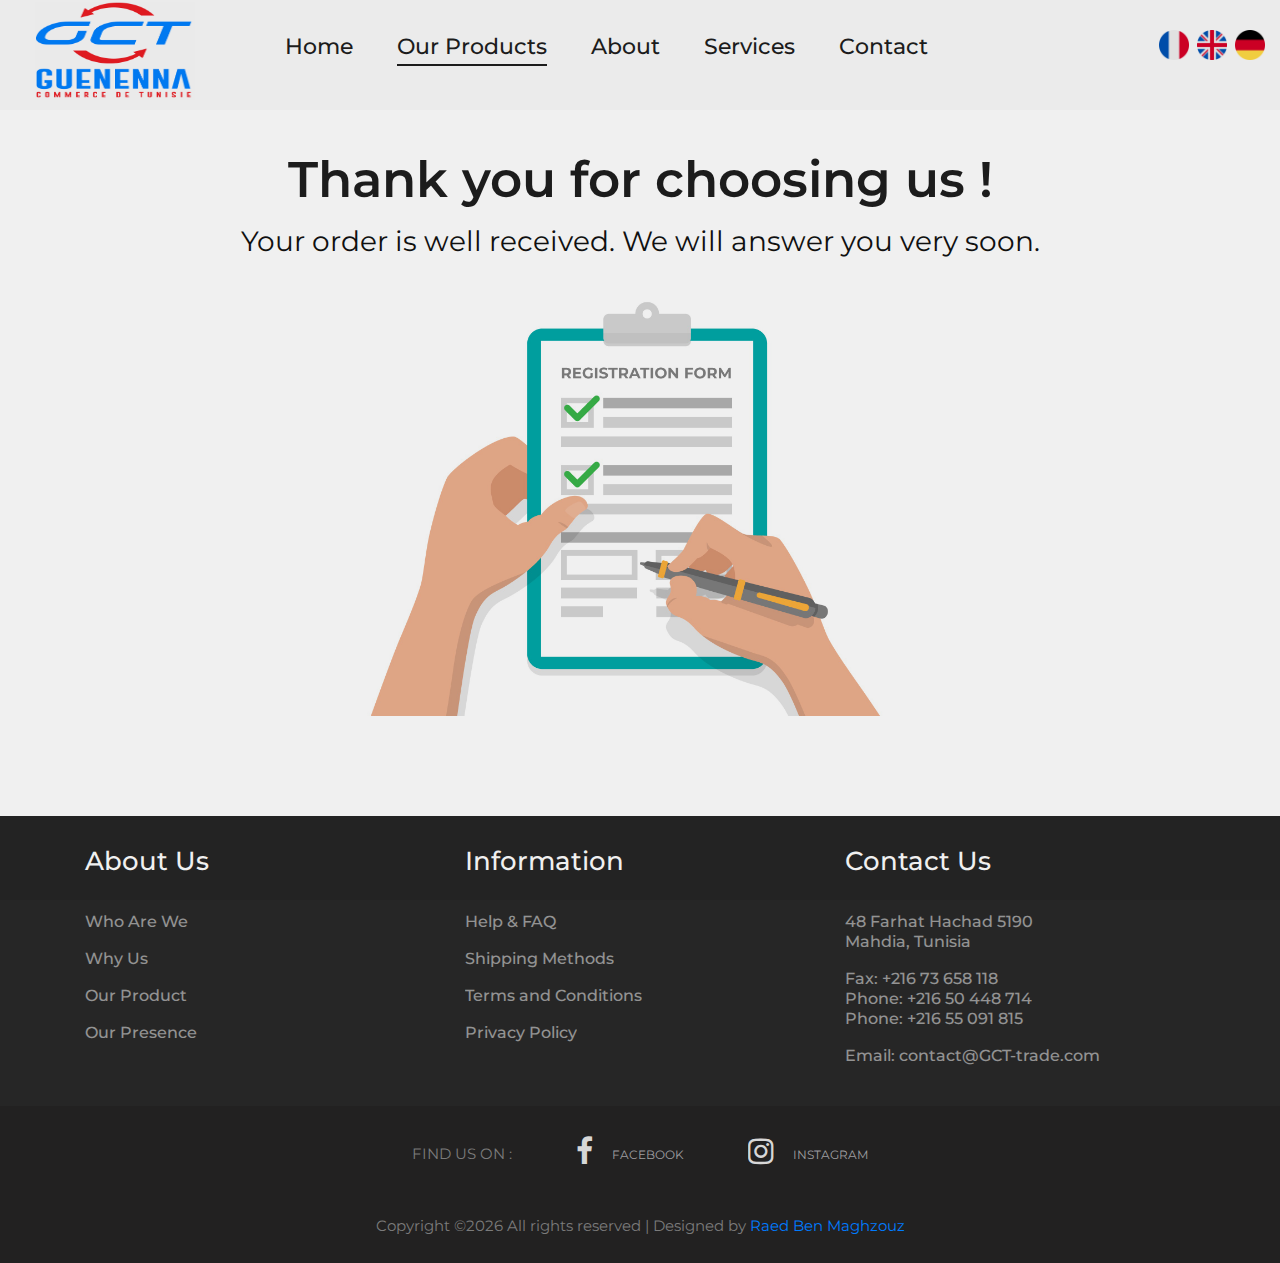
<file: html_alm/trade-send.html>
<!DOCTYPE html>
<html>

<head>
    <meta charset="UTF-8">
    <meta name="viewport" content="width=device-width, initial-scale=1.0">
    <meta http-equiv="X-UA-Compatible" content="ie=edge">
    <link rel="icon" href="../img/icons/logo.png">
    <title>STE GUENENNA</title>

    <!-- Google Font -->
    <link href="https://fonts.googleapis.com/css?family=Amatic+SC:400,700&display=swap" rel="stylesheet">
    <link href="https://fonts.googleapis.com/css?family=Montserrat:100,200,300,400,500,600,700,800,900&display=swap"
        rel="stylesheet">

    <!-- Css Styles -->
    <link rel="stylesheet" href="../css/bootstrap.min.css" type="text/css">
    <link rel="stylesheet" href="../css/font-awesome.min.css" type="text/css">
    <link rel="stylesheet" href="../css/nice-select.css" type="text/css">
    <link rel="stylesheet" href="../css/owl.carousel.min.css" type="text/css">
    <link rel="stylesheet" href="../css/magnific-popup.css" type="text/css">
    <link rel="stylesheet" href="../css/slicknav.min.css" type="text/css">
    <link rel="stylesheet" href="../css/style.css" type="text/css">
</head>

<body>
    <!-- Page Preloder -->
    <div id="preloder">
        <div class="loader"></div>
    </div>

    <!-- Header Section Begin -->
    <header class="header-section">
        <div class="container-fluid">
            <div class="inner-header">
                <div class="logo">
                    <a href="index.html"><img src="../img/logo.png" alt=""></a>
                </div>
                <div class="header-right">
                    <!-- Language Section -->
                    <div class="langue">
                        <a href="../html_fr/trade-send.html"><img src="../img/icons/france.png" alt="" class="flag"></a>
                        <a href="../html_eng/trade-send.html"><img src="../img/icons/united-kingdom.png" alt="" class="flag"></a>
                        <a href="../html_alm/trade-send.html"><img src="../img/icons/germany.png" alt="" class="flag"></a>
                    </div>
                    <!-- Language Section -->
                </div>
                <nav class="main-menu mobile-menu">
                    <ul>
                        <li><a href="index.html">Home</a></li>
                        <li><a class="active" style="cursor:pointer;">Our Products</a>
                            <ul class="sub-menu">
                                <li><a href="product-pages/product_1.html">100% Biological Olive Oil</a></li>
                        <!--    <li><a href="type_2.html">Type 2</a></li>
                                <li><a href="type_3.html">Type 3</a></li>
                                <li><a href="type_4.html">Type 4</a></li> -->
                            </ul>
                        </li>
                        <li><a href="about.html">About</a></li>
                        <li><a href="services.html">Services</a></li>
                        <li><a href="contact.html">Contact</a></li>
                    </ul>
                </nav>
            </div>
        </div>
    </header>
    <!-- Header End -->

    <!-- Thanks Section Begin -->
    <section class="mail-send">
        <div class="container">
            <div class="row">
                <div class="col-lg-12">
                    <div class="section-title">
                        <h2>Thank you for choosing us !</h2>
                    </div>
                    <div>
                        <h3>Your order is well received. We will answer you very soon.</h3>
                    </div>
                    <img src="../img/icons/registration.jpg">
                </div>
            </div>
        </div>
    </section>
    <!-- Thanks Section End -->

        <!-- Footer Section Begin -->
    <footer class="footer-section spad">
        <div class="container">
            <div class="footer-widget">
                <div class="row">
                    <div class="col-lg-4 col-sm-6">
                        <div class="single-footer-widget">
                            <h4>About Us</h4>
                            <ul>
                                <li>Who Are We</li>
                                <li>Why Us </li>
                                <li>Our Product</li>
                                <li>Our Presence</li>
                            </ul>
                        </div>
                    </div>
                    <div class="col-lg-4 col-sm-6">
                        <div class="single-footer-widget">
                            <h4>Information</h4>
                            <ul>
                                <li>Help & FAQ</li>
                                <li>Shipping Methods</li>
                                <li>Terms and Conditions</li>
                                <li>Privacy Policy</li>
                            </ul>
                        </div>
                    </div>
                    <div class="col-lg-4 col-sm-6">
                        <div class="single-footer-widget">
                            <h4>Contact Us</h4>
                            <ul>
                                <li>48 Farhat Hachad 5190<br> 
                                Mahdia, Tunisia</li>
                                <li>Fax: +216 73 658 118<br>
                                    Phone: +216 50 448 714<br>
                                    Phone: +216 55 091 815 
                                </li>
                                <li>Email: contact@GCT-trade.com</li>
                            </ul>
                        </div>
                    </div>
                </div>
            </div>
        </div>
        <div class="social-links-warp">
            <div class="container">
                <div class="social-links text-center">
                    <p>FIND US ON : </p>
                    <a href="https://www.facebook.com" class="facebook" target="_blank"><i class="fa fa-facebook"></i><span>facebook</span></a>
                    <a href="https://www.instagram.com" class="instagram" target="_blank"><i class="fa fa-instagram"></i><span>instagram</span></a>
                </div>
            </div>

            <div class="container text-center pt-5">
                <p> Copyright &copy;<script>document.write(new Date().getFullYear());</script> All rights reserved | Designed by<a href="https://www.facebook.com/raed.benmaghzouz" target="_blank"> Raed Ben Maghzouz</a></p>
            </div>
        </div>
    </footer>
    <!-- Footer Section End -->

    <!-- Js Plugins -->
    <script src="../js/jquery-3.3.1.min.js"></script>
    <script src="../js/bootstrap.min.js"></script>
    <script src="../js/jquery.magnific-popup.min.js"></script>
    <script src="../js/jquery.slicknav.js"></script>
    <script src="../js/owl.carousel.min.js"></script>
    <script src="../js/jquery.nice-select.min.js"></script>
    <script src="../js/mixitup.min.js"></script>
    <script src="../js/main.js"></script>
</body>

</html>
</file>
<file: css/nice-select.css>
.nice-select {
  -webkit-tap-highlight-color: transparent;
  background-color: #fff;
  border-radius: 5px;
  border: solid 1px #e8e8e8;
  box-sizing: border-box;
  clear: both;
  cursor: pointer;
  display: block;
  float: left;
  font-family: inherit;
  font-size: 14px;
  font-weight: normal;
  height: 42px;
  line-height: 40px;
  outline: none;
  padding-left: 18px;
  padding-right: 30px;
  position: relative;
  text-align: left !important;
  -webkit-transition: all 0.2s ease-in-out;
  transition: all 0.2s ease-in-out;
  -webkit-user-select: none;
     -moz-user-select: none;
      -ms-user-select: none;
          user-select: none;
  white-space: nowrap;
  width: auto; }
  .nice-select:hover {
    border-color: #dbdbdb; }
  .nice-select:active, .nice-select.open, .nice-select:focus {
    border-color: #999; }
  .nice-select:after {
    border-bottom: 2px solid #999;
    border-right: 2px solid #999;
    content: '';
    display: block;
    height: 5px;
    margin-top: -4px;
    pointer-events: none;
    position: absolute;
    right: 12px;
    top: 50%;
    -webkit-transform-origin: 66% 66%;
        -ms-transform-origin: 66% 66%;
            transform-origin: 66% 66%;
    -webkit-transform: rotate(45deg);
        -ms-transform: rotate(45deg);
            transform: rotate(45deg);
    -webkit-transition: all 0.15s ease-in-out;
    transition: all 0.15s ease-in-out;
    width: 5px; }
  .nice-select.open:after {
    -webkit-transform: rotate(-135deg);
        -ms-transform: rotate(-135deg);
            transform: rotate(-135deg); }
  .nice-select.open .list {
    opacity: 1;
    pointer-events: auto;
    -webkit-transform: scale(1) translateY(0);
        -ms-transform: scale(1) translateY(0);
            transform: scale(1) translateY(0); }
  .nice-select.disabled {
    border-color: #ededed;
    color: #999;
    pointer-events: none; }
    .nice-select.disabled:after {
      border-color: #cccccc; }
  .nice-select.wide {
    width: 100%; }
    .nice-select.wide .list {
      left: 0 !important;
      right: 0 !important; }
  .nice-select.right {
    float: right; }
    .nice-select.right .list {
      left: auto;
      right: 0; }
  .nice-select.small {
    font-size: 12px;
    height: 36px;
    line-height: 34px; }
    .nice-select.small:after {
      height: 4px;
      width: 4px; }
    .nice-select.small .option {
      line-height: 34px;
      min-height: 34px; }
  .nice-select .list {
    background-color: #fff;
    border-radius: 5px;
    box-shadow: 0 0 0 1px rgba(68, 68, 68, 0.11);
    box-sizing: border-box;
    margin-top: 4px;
    opacity: 0;
    overflow: hidden;
    padding: 0;
    pointer-events: none;
    position: absolute;
    top: 100%;
    left: 0;
    -webkit-transform-origin: 50% 0;
        -ms-transform-origin: 50% 0;
            transform-origin: 50% 0;
    -webkit-transform: scale(0.75) translateY(-21px);
        -ms-transform: scale(0.75) translateY(-21px);
            transform: scale(0.75) translateY(-21px);
    -webkit-transition: all 0.2s cubic-bezier(0.5, 0, 0, 1.25), opacity 0.15s ease-out;
    transition: all 0.2s cubic-bezier(0.5, 0, 0, 1.25), opacity 0.15s ease-out;
    z-index: 9; }
    .nice-select .list:hover .option:not(:hover) {
      background-color: transparent !important; }
  .nice-select .option {
    cursor: pointer;
    font-weight: 400;
    line-height: 40px;
    list-style: none;
    min-height: 40px;
    outline: none;
    padding-left: 18px;
    padding-right: 29px;
    text-align: left;
    -webkit-transition: all 0.2s;
    transition: all 0.2s; }
    .nice-select .option:hover, .nice-select .option.focus, .nice-select .option.selected.focus {
      background-color: #f6f6f6; }
    .nice-select .option.selected {
      font-weight: bold; }
    .nice-select .option.disabled {
      background-color: transparent;
      color: #999;
      cursor: default; }

.no-csspointerevents .nice-select .list {
  display: none; }

.no-csspointerevents .nice-select.open .list {
  display: block; }
</file>
<file: css/style.css>
html,body {
	 box-sizing: border-box;
	 margin:0;
	 padding:0;
	height: 100%;
	font-family: "Montserrat", sans-serif;
	-webkit-font-smoothing: antialiased;
	font-smoothing: antialiased;
	background: none;
}
*, *:before, *:after{
  box-sizing: inherit;  
} 
h1,
h2,
h3,
h4,
h5,
h6 {
	margin: 0;
	color: #111111;
	font-weight: 500;
	font-family: "Montserrat", sans-serif;
}

h1 {
	font-size: 70px;
}

h2 {
	font-size: 36px;
}

h3 {
	font-size: 30px;
}

h4 {
	font-size: 24px;
}

h5 {
	font-size: 18px;
}

h6 {
	font-size: 16px;
}

p {
	font-size: 15px;
	color: #7b7b7b;
	font-weight: 400;
	line-height: 1.6;
	font-family: "Montserrat", sans-serif;
	margin: 0 0 15px 0;
}

input:focus,
select:focus,
button:focus,
textarea:focus {
	outline: none;
}

a:hover,
a:focus {
	text-decoration: none;
	outline: none;
	color: #fff;
}

ul,
ol {
	padding: 0;
	margin: 0;
}

@font-face {
	font-family: "FuturaBT-Book";
	src: url("../fonts/FuturaBT-Book.eot?#iefix") format("embedded-opentype"), url("../fonts/FuturaBT-Book.woff") format("woff"), url("../fonts/FuturaBT-Book.ttf") format("truetype"), url("../fonts/FuturaBT-Book.svg#FuturaBT-Book") format("svg");
	font-weight: normal;
	font-style: normal;
}

/*---------------------
  Helper CSS
-----------------------*/

.section-title h2 {
	color: #1e1e1e;
	font-size: 50px;
	font-weight: 600;
}

.set-bg {
	background-repeat: no-repeat;
	background-size: cover;
	background-position: center;
}

.spad {
	padding-top: 100px;
	padding-bottom: 100px;
}

.text-white h1,
.text-white h2,
.text-white h3,
.text-white h4,
.text-white h5,
.text-white h6,
.text-white p,
.text-white span,
.text-white li,
.text-white a {
	color: #fff;
}

/* buttons */

.primary-btn {
	color: #fff;
	display: inline-block;
	font-size: 14px;
	font-weight: 600;
	padding: 16px 40px;
	border: 2px solid #fff;
	border-radius: 50px;
	text-transform: uppercase;
}

.site-btn {
	color: #1e1e1e;
	display: inline-block;
	font-size: 14px;
	font-weight: 600;
	padding: 16px 40px;
	border: 2px solid #1e1e1e;
	border-radius: 50px;
	cursor: pointer;
	text-transform: uppercase;
}

/* Preloder */

#preloder {
	position: fixed;
	width: 100%;
	height: 100%;
	top: 0;
	left: 0;
	z-index: 999999;
	background: #000;
	opacity: .9;
}

.loader {
	width: 55px;
	height: 55px;
	position: absolute;
	top: 50%;
	left: 50%;
	margin-top: -13px;
	margin-left: -13px;
	border-radius: 80px;
	animation: loader 0.7s linear infinite;
	-webkit-animation: loader 0.7s linear infinite;
}

@keyframes loader {
	0% {
		-webkit-transform: rotate(0deg);
		transform: rotate(0deg);
		border: 5px solid #f44336;
		border-left-color: transparent;
	}
	50% {
		-webkit-transform: rotate(180deg);
		transform: rotate(180deg);
		border: 5px solid #673ab7;
		border-left-color: transparent;
	}
	100% {
		-webkit-transform: rotate(360deg);
		transform: rotate(360deg);
		border: 5px solid #f44336;
		border-left-color: transparent;
	}
}

@-webkit-keyframes loader {
	0% {
		-webkit-transform: rotate(0deg);
		border: 4px solid #f44336;
		border-left-color: transparent;
	}
	50% {
		-webkit-transform: rotate(180deg);
		border: 4px solid #673ab7;
		border-left-color: transparent;
	}
	100% {
		-webkit-transform: rotate(360deg);
		border: 4px solid #f44336;
		border-left-color: transparent;
	}
}

.elements-section {
	padding-top: 100px;
}

.el-title {
	margin-bottom: 75px;
}

.element {
	margin-bottom: 100px;
}

.element:last-child {
	margin-bottom: 0;
}

/*---------------------
  Header
-----------------------*/

.header-section {
	width: 100%;
	background-color: #fafafa;
	height: 110px;
	padding: 0;
}

.logo img {
	margin: 0px 50px 0px 20px;
	padding-top: 2px;
	float: left;
}

.inner-header .header-right {
	float: right;
	padding-top:30px; 
}

.inner-header .header-right img {
	display: inline-block;
	margin-right: 20px;
	cursor: pointer;
}

.inner-header .header-right a {
	display: inline-block;
	position: relative;
}

.inner-header .header-right a img {
	margin-right: 0;
	margin-left: 4px;
}

.inner-header .header-right a span {
	font-size: 11px;
	color: #1e1e1e;
	width: 18px;
	height: 18px;
	border: 2px solid #D0D7DB;
	background: #fff;
	display: inline-block;
	line-height: 15px;
	text-align: center;
	border-radius: 50%;
	font-weight: 600;
	position: absolute;
	left: -9px;
	top: 14px;
}

.inner-header .user-access {
	float: right;
	clear: right;
	margin: 0;
	}

.inner-header .user-access a {
	color: #1e1e1e;
	font-size: 16px;
	display: inline-block;
	font-weight: 500;
	position: relative;
	line-height: 42px;
}

.inner-header .user-access a.in {
	color: #838383;
	margin-left: 15px;
	position: relative;
}

.inner-header .user-access a.in::before {
	position: absolute;
	left: -13px;
	top: 1px;
	color: #1e1e1e;
	content: "|";
}
.inner-header .main-menu {
	padding-top: 30px;
	float: left;
}

.inner-header .main-menu ul li {
	display: inline-block;
	margin-left: 40px;
	position: relative;
}

.inner-header .main-menu ul li a {
	color: #1e1e1e;
	font-size: 22px;
	display: inline-block;
	font-weight: 500;
	position: relative;
	padding-bottom: 5px;
}
.user-access a.active:after {
	opacity: 1;
}

.user-access a:hover:after {
	opacity: 1;
}

.user-access a:after {
	position: absolute;
	left: 0;
	bottom: 7px;
	width: 100%;
	height: 2px;
	background: #1e1e1e;
	content: "";
	opacity: 0;
	-webkit-transform: all 0.3s;
	-webkit-transition: all 0.3s;
	transition: all 0.3s;
}

.inner-header .main-menu ul li a.active:after {
	opacity: 1;
}

.inner-header .main-menu ul li a:hover:after {
	opacity: 1;
}

.inner-header .main-menu ul li a:after {
	position: absolute;
	left: 0;
	bottom: 2px;
	width: 100%;
	height: 2px;
	background: #1e1e1e;
	content: "";
	opacity: 0;
	-webkit-transform: all 0.3s;
	-webkit-transition: all 0.3s;
	transition: all 0.3s;
}

.inner-header .main-menu ul li:hover .sub-menu {
	border-radius: 15px;
	padding: 0px 0 10px;
	width: 240px;
	margin-top: 5px;
	visibility: visible;
	opacity: 1;
	padding-top: 15px;
}

.inner-header .main-menu ul li .sub-menu {
	position: absolute;
	list-style: none;
	width: 240px;
	left: 0;
	top: 100%;
	padding-right: 5px;
	visibility: hidden;
	opacity: 0;
	background: #fff;
	z-index: 99;
	-webkit-transition: all 0.5s;
	transition: all 0.5s;
	-webkit-box-shadow: 2px 7px 20px rgba(0, 0, 0, 0.2);
	box-shadow: 2px 7px 20px rgba(0, 0, 0, 0.2);
}

.inner-header .main-menu ul li .sub-menu li {
	display: block;
	margin: 0;
}

.inner-header .main-menu ul li .sub-menu li a {
	display: block;
	color: #000;
	margin-right: 10px;
	padding-left: 20px;
	font-size: 16px;
	line-height: 2.3;
}

.inner-header .main-menu ul li .sub-menu li a:after {
	display: none;
}

.slicknav_menu {
	display: none;
}
/*---------------------
  Language menu
-----------------------*/
.inner-header .header-right .langue{
	display: inline-block;
}
.inner-header .header-right .flag{
	margin-left: 4px;
	width: 30px;
}

/*---------------------
  Search Bar
-----------------------*/

.search-model {
	display: none;
	position: fixed;
	width: 100%;
	height: 100%;
	left: 0;
	top: 0;
	background: #000;
	opacity: .9;
	z-index: 99999;
}

.search-model-form {
	padding: 0 15px;
}

.search-model-form input {
	width: 100%;
	text-align: center;
	font-size: 45px;
	border: none;
	border-bottom: 3px solid #333;
	background: none;
	color: #999;
}

.search-close-switch {
	position: absolute;
	width: 50px;
	height: 50px;
	background: #333;
	color: #fff;
	text-align: center;
	border-radius: 50%;
	padding-top: 6px;
	font-size: 26px;
	top: 30px;
	cursor: pointer;
	-webkit-transform: rotate(45deg);
	transform: rotate(45deg);
	font-weight: 300;
}

/*---------------------
  Header Info
-----------------------*/

.header-info {
	background: #B0BCC2;
	overflow: hidden;
	padding: 10px 45px;
}

.header-info .header-item {
	overflow: hidden;
}

.header-info .header-item img {
	display: inline-block;
	margin-right: 13px;
}

.header-info .header-item p {
	display: inline-block;
	line-height: 1;
	font-size: 14px;
	color: #fff;
	font-weight: 500;
	margin-bottom: 0;
	position: relative;
	top: 3px;
}

/*---------------------
  Hero Slider
-----------------------*/
.hero-slider{
	margin-bottom: 60px;
	height: 590px;
}
.hero-items .owl-dots {
	position: absolute;
	left: 48%;
	bottom: 40px;
}

.hero-items .owl-dots button {
	display: inline-block;
	height: 11px;
	width: 11px;
	background: #969D9E;
	border-radius: 50%;
	margin-right: 9px;
}

.hero-items .owl-dots button.active {
	background: #1e1e1e;
}

.hero-items .owl-nav button[type=button] {
	display: inline-block;
	height: 68px;
	width: 68px;
	background: #B0BCC2;
	font-size: 35px;
	color: #fff;
	opacity: 0.8;
	border-radius: 50%;
	text-align: center;
	position: absolute;
	left: 5px;
	top: 45%;
}

.hero-items .owl-nav button[type=button].owl-next {
	left: auto;
	right: 5px;
	
}

.single-slider-item {
	padding-top:150px;
	text-align: center;
	height: 600px;
	width:100%;
}

.single-slider-item h1 {
	color: #fff;
	padding: 0;
	font-size: 60px;
	font-weight: 500;
	line-height: 85px;
	margin-bottom: 15px;
}

.single-slider-item h2 {
	color: #fff;
	font-size: 40px;
	font-weight: 400;
	margin-bottom: 30px;
}


.single-slider-item .primary-btn,
.single-slider-item h1,
.single-slider-item h2 {
	position: relative;
	top: 0px;
	opacity: 0;
}

.hero-items .owl-item.active .single-slider-item h1,
.hero-items .owl-item.active .single-slider-item h2,
.hero-items .owl-item.active .single-slider-item .primary-btn {
	top: 0;
	opacity: 1;
}

.hero-items .owl-item.active .single-slider-item h1 {
	text-shadow: 1px 3px 5px black;
	-webkit-transition: all 0.5s ease 0.4s;
	transition: all 0.5s ease 0.4s;
}

.hero-items .owl-item.active .single-slider-item h2 {
	text-shadow: 1px 3px 5px black;
	-webkit-transition: all 0.5s ease 0.6s;
	transition: all 0.5s ease 0.6s;
}

.hero-items .owl-item.active .single-slider-item .primary-btn {
	background-color: rgb(176, 188, 194,0.3);
	-webkit-transition: all 0.5s ease 0.8s;
	transition: all 0.5s ease 0.8s;
}

/*---------------------
  About Section
-----------------------*/
.service-page p{
	padding: 0 15%;
	margin-bottom: 50px;
}
.service-page .line-slogan{
	padding-top: 0;
}
.about-section{
	margin-top: 20px;
}
.about-left{
	margin-top: 10px;
	float: left;
	max-height:600px;
	margin-bottom: 5px;
	text-align: justify;
}
.about-left .section-title {
	text-align: center;
	margin-bottom: 50px;
}
.about-left .section-title h3 {
	font-weight: 400;
	font-size: 36px;
}
.about-left .section-title h2 {
	font-weight: 600;
	font-size: 40px;
}
.about-left h4 {
	text-align: center;
	margin-bottom: 10px;
}
.about-pic{
	max-height:600px;
	margin-bottom: 10px;
}
.about-pic img{
	border-radius: 20px;
	height: 100%;
	width: 100%;
	
}

.about-left .primary-btn.look-btn {
	float: left;
	margin-left: 39%;
	margin-top: 25px;
	margin-bottom: 20px;
	background-color: #B0BCC2;
}

/*---------------------
  Product Section
-----------------------*/
.line-slogan{
	text-align: center;
	padding: 40px 0px;
}
.line-slogan h2{
	color: #586067;
	font-family: 'Playfair Display';
	font-size: 3em;
}
.line-slogan img{
	width: 200px;
	opacity: 0.4;
}

.product-section{
	margin-top: 80px;
	margin-bottom: 180px;
}

/*---------------------
  Features Section
-----------------------*/
.features-section {
	padding-bottom: 0;
}

.features-ads {
	padding-bottom: 67px;
}

.features-ads .single-features-ads {
	text-align: center;
	margin-bottom: 30px;
}

.features-ads .single-features-ads.first {
	margin-top: 39px;
}

.features-ads .single-features-ads.second {
	margin-top: 8px;
}

.features-ads .single-features-ads img {
	margin-bottom: 15px;
}

.features-ads .single-features-ads h4 {
	color: #1e1e1e;
	font-size: 22px;
	font-weight: 700;
	line-height: 50px;
}

.features-ads .single-features-ads p {
	color: #727272;
	font-size: 14px;
	line-height: 27px;
	font-weight: 500;
}

.features-box .single-box-item {
	box-shadow: 2px 7px 10px rgba(0, 0, 0, 0.2);
	position: relative;
}

.features-box .single-box-item.first-box {
	margin-bottom: 20px;
}

.features-box .single-box-item.first-box .box-text {
	text-align: center;
	position: absolute;
	right: 30px;
	top: 120px;
}

.features-box .single-box-item.first-box .box-text .trend-alert {
	color: rgba( 255, 255, 255, 0.9);
	display: block;
	font-size: 28px;
	font-weight: 500;
	font-family: "FuturaBT-Book";
	letter-spacing: 2px;
	line-height: 45px;
	text-transform: uppercase;
}

.features-box .single-box-item.first-box .box-text .primary-btn {
	border-color: #D0D7DB;
	color: #1e1e1e;
}

.features-box .single-box-item.second-box {
	margin-bottom: 10px;
}

.features-box .single-box-item.second-box .box-text {
	text-align: center;
	position: absolute;
	left: 30px;
	top: 30px;
}

.features-box .single-box-item.second-box .box-text .trend-alert {
	line-height: 40px;
	color: rgba( 255, 255, 255, 0.9);
	display: inline-block;
	font-size: 16px;
	font-family: "FuturaBT-Book";
	text-transform: uppercase;
	letter-spacing: 4px;
}

.features-box .single-box-item.large-box .box-text {
	position: absolute;
	left: 135px;
	top: 150px;
}

.features-box .single-box-item.large-box .box-text h2 {
	font-family: 'Playfair Display';
	margin-top: 55px;
	text-align: center;
	font-size: 70px;
	font-weight: 400;
	letter-spacing: 3px;
	line-height: 82px;

}

.features-box .single-box-item.large-box .box-text .trend-alert {
	color: rgba( 255, 255, 255, 0.9);
	display: inline-block;
	font-size: 22px;
	font-family: "FuturaBT-Book";
	letter-spacing: 2px;
	line-height: 36px;
	text-transform: uppercase;
}

.features-box .single-box-item img {
	height: 100%;
	width: 100%;
}


.features-box .single-box-item .box-text h2 {
	color: rgba( 255, 255, 255, 0.9);
	font-size: 38px;
	font-weight: 500;
	line-height: 38px;
}

/*---------------------
  Footer
-----------------------*/

.footer-section {
	background: #262626;
	padding:30px 0px 0px 0px;
}

.newslatter-form {
	margin-bottom: 90px;
}

.newslatter-form form {
	position: relative;
}

.newslatter-form form input {
	width: 100%;
	border: 2px solid #454747;
	border-radius: 50px;
	height: 53px;
	background: transparent;
	color: #535353;
	font-size: 14px;
	font-style: italic;
	font-weight: 600;
	padding-left: 30px;
	position: relative;
}

.newslatter-form form button {
	width: 310px;
	height: 53px;
	background: #B0BCC2;
	border: 2px solid #B0BCC2;
	color: #fff;
	cursor: pointer;
	text-transform: uppercase;
	font-size: 14px;
	font-weight: 600;
	border-radius: 50px;
	position: absolute;
	right: 0;
}

.footer-widget {
	margin-bottom: 20px;
}

.footer-widget .single-footer-widget {
	margin-bottom: 20px;
}

.footer-widget .single-footer-widget h4 {
	color: #fff;
	font-size: 26px;
	margin-bottom: 35px;
}

.footer-widget .single-footer-widget ul li {
	color: #fff;
	font-size: 16px;
	font-weight: 500;
	list-style: none;
	line-height: 20px;
	margin-bottom: 17px;
	opacity: 0.5;
}
.social-links p{
  display: inline;
}
.social-links-warp {
	background: #222121;
	padding: 30px 0px 10px 0px;
}

.social-links a {
	margin-left: 60px;
	display: inline-block;
}

.social-links a i {
	font-size: 30px;
	color: #d7d7d7;
	float: left;
	margin-right: 19px;
	overflow: hidden;
	-webkit-transition: all 0.3s;
	transition: all 0.3s;
}

.social-links a span {
	display: inline-block;
	font-size: 12px;
	font-weight: 400;
	text-transform: uppercase;
	color: #9f9fa0;
	padding-top: 10px;
	-webkit-transition: all 0.3s;
	transition: all 0.3s;
}

.social-links a.instagram:hover i {
	color: #d3308d;
}

.social-links a.pinterest:hover i {
	color: #CD212D;
}

.social-links a.facebook:hover i {
	color: #39599F;
}

.social-links a:hover span {
	color: #fff;
}

/*---------------------------- Other Pages Styles ----------------------------*/

/*---------------------
  Page Add
-----------------------*/

.page-add {
	padding-top: 31px;
	margin-bottom: 92px;
}

.page-add .page-breadcrumb {
	padding-top: 34px;
}

.page-add .page-breadcrumb h2 {
	color: #1e1e1e;
	font-size: 48px;
	font-weight: 600;
}

.page-add .page-breadcrumb  h2 img{
	float: right;
	height: 200px;
	width: 500px;
}


.page-add .page-breadcrumb a {
	color: #838383;
	display: inline-block;
	font-size: 12px;
	font-weight: 600;
	margin-right: 6px;
	position: relative;
}

.page-add .page-breadcrumb a.active {
	color: #1e1e1e;
}

.page-add .page-breadcrumb a:last-child:after {
	display: none;
}

.page-add .page-breadcrumb a:after {
	position: absolute;
	top: 1px;
	right: -5px;
	content: "/";
}

/*---------------------
  Categories Page
-----------------------*/

.categories-controls {
	margin-top: 30px;
	margin-bottom: 45px;
}
.categories-controls .categories-filter {
	margin-top: 20px;
}
.categories-controls .categories-filter .cf-left {
	float: left;
}

.categories-controls .categories-filter .cf-left select {
	background-color: transparent;
	border-radius: 10px;
	border: 4px solid #838383;
	position: relative;
	padding: 20px;
	font-size: 14px;
	font-weight: 500;
	
}

.categories-controls .categories-filter .cf-left .nice-select .list {
	border-radius: 0;
	margin-top: -8px;
}

.categories-controls .categories-filter .cf-left span {
	color: #838383;
	font-size: 12px;
	font-weight: 500;
	margin-right: 24px;
}

.categories-page {
	padding-top: 0;
}

.categories-page .single-product-item figure {
	border-radius: 4px;
	position: relative;
	z-index: 1;
}

.categories-page .single-product-item figure:hover:after {
	opacity: 0.48;
}

.categories-page .single-product-item figure:hover .hover-icon {
	opacity: 1;
	visibility: visible;
}

.categories-page .single-product-item figure:after {
	position: absolute;
	left: 0;
	top: 0;
	height: 100%;
	width: 100%;
	background: #000000;
	content: "";
	opacity: 0;
	-webkit-transition: all 0.3s;
	transition: all 0.3s;
}

.categories-page .single-product-item figure .p-status {
	z-index: 99;
}

.categories-page .single-product-item figure .hover-icon {
	position: absolute;
	left: 50%;
	top: 50%;
	-webkit-transform: translate(-19px, -22px);
	transform: translate(-19px, -22px);
	z-index: 99;
	opacity: 0;
	visibility: hidden;
	-webkit-transition: all 0.3s;
	transition: all 0.3s;
}

.categories-page .single-product-item .product-text {
	text-align: left;
	display: block;
}

.categories-page .single-product-item .product-text a {
	display: block;
}

.more-product {
	margin-top: 16px;
}

.more-product .primary-btn {
	color: #242424;
	border-color: #D0D7DB;
	font-weight: 700;
}

.mfp-zoom-out-cur,
.mfp-zoom-out-cur .mfp-image-holder .mfp-close {
	cursor: pointer;
}

/*---------------------
  Shop Page
-----------------------*/

.latest-products {
	padding-top: 65px;
	padding-bottom: 40px;
}

.product-filter {
	margin-bottom: 40px;
}

.product-filter .section-title {
	margin-bottom: 20px;
}

.product-filter .product-controls li {
	list-style: none;
	display: inline-block;
	font-size: 17px;
	margin-right: 35px;
	font-weight: 500;
	cursor: pointer;
}
.product-filter .product-controls li a {
	text-decoration: none;
	color: #838383; 

}
.product-filter .product-controls li a:hover {
	color: #2196f3;
}

.product-filter .product-controls li:last-child {
	margin-right: 0;
}

.single-product-item {
	margin-bottom: 30px;
}

.single-product-item figure {
	margin-bottom: 10px;
	position: relative;
	overflow: hidden;
}

.single-product-item figure img {
	max-width: 100%;
}

.single-product-item figure .p-status {
	position: absolute;
	left: 20px;
	top: 20px;
	padding: 8px 19px;
	font-size: 13px;
	background: #FE439F;
	color: #fff;
	border-radius: 50px;
}

.single-product-item figure .p-status.sale {
	background: #D0D7DB;
}

.single-product-item figure .p-status.popular {
	background: #2196f3;
}

.single-product-item .product-text {
	text-align: center;
}

.single-product-item .product-text h6 {
	text-align: center;
	color: #727272;
	padding: 7px 0px;
}

.single-product-item .product-text a :hover {
	width: 100%;
	font-size: 20px;
}
.single-product-item .product-text p {
	text-align: center;
	color: #1e1e1e;
	font-size: 18px;
	font-weight: 700;
	margin-bottom: 0;
}

/*---------------------
  Related Products
-----------------------*/

.related-product {
	padding-top: 95px;
	padding-bottom: 65px;
}

.related-product .section-title {
	margin-bottom: 60px;
}

/*---------------------
  About Page
-----------------------*/
.about-title{
	margin: 30px 0px 0px;
}
.about-title h2{
	font-weight: 700;
	font-size: 32px;
	margin: 20px 0px;
	text-align: center;
}
.about-title h3{
	font-family: 'Libre Baskerville';
	font-size: 32px;
	font-weight: 300;
	text-shadow: #53b4a2 1px 1px;
	text-align: center;
	color: #f2f2f2;
	padding: 60px 60px;
	background: url(../img/sea.jpg);
}
.lookbok-section{
	border-top: 3px solid #E7EBED;
	padding-top: 20px;
	margin-bottom: 35px;
	text-align: justify;
}
.lookbok-left{
	margin-top: 10px;
	margin-right: 20px;
	float: left;
	max-height:600px;
	margin-bottom: 5px;
}
.lookbok-left .section-title {
	text-align: center;
	padding-top: 20px;
	padding-bottom: 20px;
}
.lookbok-left .section-title h3 {
	font-weight: 400;
	font-size: 36px;
}
.lookbok-left .section-title h2 {
	font-weight: 600;
	font-size: 40px;
}
.lookbok-left h4 {
	margin-bottom: 10px;
}
.lookbok-left .section-title p {
	margin-bottom: 20px;
	text-align: justify;
	font-size: 22px;
}
.lookbok-pic{
	margin-top: 10px;
	max-height:600px;
	margin-bottom: 5px;
}
.lookbok-pic img{
	height: 400px;
	width: 300px;
	
}
.lookbok-left .primary-btn.look-btn {
	float: right;
	margin-top: 45px;
	background-color: #B0BCC2;
}

.last-section{
	padding: 20px;
	margin-top: 30px;
	margin-bottom: 140px;
}

.last-section .section-title{
	margin-bottom: 15px;
}
.last-section .section-title h2{
	font-size: 28px;
}
.last-section .section-title img{
	margin-right: 10px;
	display: inline-block;
	width: 60px;
}
.last-section .lookbok-left{
	border-radius: 10px;
	padding: 20px;
	background-color: #f9fbfb;
	box-shadow: 5px 10px 15px -5px rgba(0, 0, 0, 0.2);
}

/*---------------------
  Cart Page
-----------------------*/

.page-add.cart-page-add {
	margin-bottom: 34px;
}

.cart-table {
	margin-bottom: 28px;
}

.cart-table table {
	width: 100%;
}

.cart-table table thead {
	border-bottom: 2px solid #D0D7DB;
}

.cart-table table thead tr th {
	color: #838383;
	font-size: 12px;
	font-weight: 500;
	padding: 16px 0;
}

.cart-table table tbody td {
	margin-top: 29px;
	padding-top: 29px;
}

.cart-table table .product-h {
	text-align: left;
}

.cart-table table .quan {
	padding-left: 30px;
}

.cart-table table .product-col {
	display: table;
}

.cart-table table .product-col img {
	max-width: 168px;
}

.cart-table table .product-col .p-title {
	display: table-cell;
	vertical-align: middle;
	padding-left: 30px;
	padding-right: 15px;
}

.cart-table table .product-col .p-title h5 {
	color: #1e1e1e;
	font-weight: 600;
}

.cart-table table .price-col {
	color: #1e1e1e;
	font-size: 18px;
	font-weight: 600;
	width: 14%;
	padding-right: 15px;
}

.cart-table table .quantity-col {
	width: 28%;
}

.cart-table table .quantity-col .pro-qty {
	height: 56px;
	width: 173px;
	border: 2px solid #EEF1F2;
	border-radius: 50px;
	text-align: center;
}

.cart-table table .quantity-col .pro-qty input {
	width: 50px;
	text-align: center;
	background: transparent;
	border: none;
	font-size: 18px;
	font-family: "Montserrat", sans-serif;
	font-weight: 700;
	height: 100%;
}

.cart-table table .quantity-col .pro-qty .qtybtn {
	color: #838383;
	cursor: pointer;
	font-size: 18px;
	font-family: "Montserrat", sans-serif;
	font-weight: 700;
	padding: 16px 0;
}

.cart-table table .total {
	color: #1e1e1e;
	font-size: 18px;
	font-weight: 600;
	width: 16%;
}

.cart-table table .product-close {
	color: #1e1e1e;
	font-size: 18px;
	font-weight: 600;
	width: 6%;
	cursor: pointer;
}

.cart-btn {
	background: #F9FBFB;
	padding: 50px 0;
}

.cart-btn .coupon-input {
	padding-left: 35px;
}

.cart-btn .coupon-input input {
	height: 57px;
	width: 460px;
	border: none;
	border-bottom: 2px solid #D0D7DB;
	background: transparent;
	color: #1e1e1e;
	font-size: 14px;
	font-weight: 500;
}

.cart-btn .coupon-input input::-webkit-input-placeholder {
	color: #1e1e1e;
	font-weight: 600;
	text-transform: uppercase;
}

.cart-btn .coupon-input input::-moz-placeholder {
	color: #1e1e1e;
	font-weight: 600;
	text-transform: uppercase;
}

.cart-btn .coupon-input input:-ms-input-placeholder {
	color: #1e1e1e;
	font-weight: 600;
	text-transform: uppercase;
}

.cart-btn .coupon-input input::-ms-input-placeholder {
	color: #1e1e1e;
	font-weight: 600;
	text-transform: uppercase;
}

.cart-btn .coupon-input input::placeholder {
	color: #1e1e1e;
	font-weight: 600;
	text-transform: uppercase;
}

.cart-btn .site-btn.clear-btn {
	color: #4a4a4a;
	border-color: #D0D7DB;
	margin-right: 5px;
}

.cart-btn .site-btn.update-btn {
	margin-right: 35px;
}

.shopping-method {
	padding-top: 50px;
	padding-bottom: 100px;
}

.shipping-info {
	overflow: hidden;
	margin-bottom: 45px;
}

.shipping-info h5 {
	color: #1e1e1e;
	margin-bottom: 50px;
}

.shipping-info .cs-item {
	float: left;
	margin-right: 126px;
}

.shipping-info .cs-item.last {
	margin-right: 0;
}

.shipping-info .cs-item input[type=radio] {
	visibility: hidden;
	position: absolute;
}

.shipping-info .cs-item label {
	color: #838383;
	font-size: 14px;
	font-weight: 600;
	text-transform: uppercase;
	padding-left: 26px;
	cursor: pointer;
	position: relative;
}

.shipping-info .cs-item label:after {
	position: absolute;
	left: 0;
	top: 3px;
	height: 15px;
	width: 15px;
	border: 2px solid #D0D7DB;
	border-radius: 50%;
	content: "";
}

.shipping-info .cs-item label.active {
	color: #1e1e1e;
}

.shipping-info .cs-item label.active:after {
	border-color: #1e1e1e;
}

.shipping-info .cs-item label span {
	color: #838383;
	display: block;
	font-size: 12px;
	text-transform: none;
	margin-top: 9px;
	position: relative;
	cursor: text;
}

.shipping-info .cs-item label span:after {
	position: absolute;
	left: 0;
	bottom: 2px;
	width: 136px;
	border-bottom: 2px solid #D6D6D6;
	content: "";
}

.total-info .total-table {
	margin-bottom: 72px;
}

.total-info .total-table table {
	width: 100%;
}

.total-info .total-table table thead {
	border-top: 2px solid #D0D7DB;
	border-bottom: 2px solid #D0D7DB;
}

.total-info table tr th {
	color: #838383;
	font-size: 12px;
	font-weight: 500;
	padding: 16px 0;
}

.total-info table tr td {
	color: #1e1e1e;
	font-size: 18px;
	font-weight: 600;
	padding-top: 22px;
}

.total-info table tr .total {
	width: 26%;
}

.total-info table tr .total-cart {
	text-align: right;
	padding-right: 26px;
}

.total-info table tr .sub-total {
	padding-left: 8px;
}

.total-info table tr .shipping {
	padding-left: 12px;
}

.total-info table tr .total-cart-p {
	padding-right: 40px;
	text-align: right;
}

.total-info .primary-btn.chechout-btn {
	border-color: #1e1e1e;
	color: #1e1e1e;
}

/*---------------------
  Cart Total Page 
-----------------------*/

.cart-total-page {
	padding-top: 4%;
}

.checkout-form h3 {
	color: #1e1e1e;
	margin-top: 50px;
	margin-bottom: 75px;
	padding-bottom: 14px;
	border-bottom: 2px solid #D0D7DB;
}

.checkout-form .in-name {
	color: #1e1e1e;
	font-size: 16px;
	font-weight: 600;
	text-align: center;
	margin-bottom: 4px;
}

.checkout-form input[type=text] {
	width: 100%;
	border: 0;
	padding-bottom: 8px;
	border-bottom: 2px solid #E7EBED;
	color: #838383;
	font-size: 16px;
	font-weight: 500;
	margin-bottom: 32px;
}

.checkout-form .cart-select {
	margin-bottom: 35px;
}

.checkout-form .cart-select.country-usa {
	font-size: 16px;
	font-weight: 500;
}

.checkout-form .nice-select {
	border-radius: 0;
	border: none;
	font-size: 12px;
	color: #838383;
	height: 37px;
	width: 100%;
	border-bottom: 2px solid #E7EBED;
}

.checkout-form .nice-select:after {
	display: none;
}

.checkout-form .nice-select .list {
	margin-top: 3px;
	width: 100%;
	border-radius: 0;
}

.checkout-form .nice-select .option {
	color: #1e1e1e;
	font-weight: 600;
	font-size: 14px;
}

.checkout-form .diff-addr {
	margin-top: 12px;
}

.checkout-form .diff-addr input {
	width: auto;
	border: 0;
	padding-bottom: 0;
	border-bottom: none;
	margin-bottom: 0;
}

.checkout-form .diff-addr input[type=radio] {
	position: absolute;
	visibility: hidden;
}

.checkout-form .diff-addr label {
	color: #838383;
	font-size: 12px;
	font-weight: 500;
	cursor: pointer;
	padding-left: 26px;
	position: relative;
}

.checkout-form .diff-addr label.active:after {
	border-color: #1e1e1e;
}

.checkout-form .diff-addr label:after {
	position: absolute;
	left: 0;
	top: 1px;
	height: 15px;
	width: 15px;
	border: 2px solid #D0D7DB;
	border-radius: 50%;
	content: "";
}

.order-table {
	border: 1px solid #D0D7DB;
	border-radius: 15px;
	background: #f9fbfb;
	padding-bottom: 20px;
}

.order-table .cart-item {
	overflow: hidden;
}
.order-table .cart-item img {
	margin-left: auto;
	margin-right: auto;
	max-height:250px; 
}

.order-table .cart-item span {
	padding: 10px 20px;
	display: inline-block;
	color: #838383;
	font-size: 12px;
	font-weight: 600;
}

.order-table .cart-item p {
	padding: 10px 20px;
	display: inline-block;
	float: right;
	color: #1e1e1e;
	font-size: 18px;
	font-weight: 600;
	margin: 0;
}

.order-table .cart-item p.product-name {
	font-size: 14px;
	font-weight: 600;
}

.order-table .cart-total {
	overflow: hidden;
	padding-top: 20px;
	border-top: 2px solid #D0D7DB;
	margin-top: 40px;
}

.order-table .cart-total span {
	padding: 0px 20px;
	display: inline-block;
	color: #838383;
	font-size: 18px;
	font-weight: 600;
}

.order-table .cart-total p {
	padding: 0px 20px;
	display: inline-block;
	float: right;
	color: #1e1e1e;
	font-size: 18px;
	font-weight: 600;
	margin: 0;
}

.payment-method {
	text-align: center;
	padding-top: 25px;
	margin-left: auto;
	margin-right: auto;
	width: 25%;
}

.payment-method h3 {
	margin-bottom: 60px;
	padding-bottom: 18px;
}

.payment-method ul {
	margin-bottom: 56px;
}

.payment-method ul li {
	color: #838383;
	font-size: 14px;
	font-weight: 500;
	list-style: none;
	margin-bottom: 25px;
}

.payment-method ul li img {
	margin-left: 20px;
}

.payment-method ul li label {
	cursor: pointer;
	position: relative;
}

.payment-method ul li input[type=radio] {
	position: absolute;
}

.payment-method button {
	color: #1e1e1e;
	background: transparent;
	border: none;
	font-weight: 600;
	width: 100%;
	padding: 16px;
	border: 2px solid #1e1e1e;
	border-radius: 50px;
	cursor: pointer;
	text-transform: uppercase;
}

/*---------------------
  Contact.Page
-----------------------*/

.contact-section {
	padding-top: 60px;
	padding-bottom: 94px;
}

.contact-form input {
	width: 100%;
	font-size: 14px;
	font-weight: 600;
	color: #838383;
	border-radius: 10px;
	padding: 15px;
	border: 2px solid #E7EBED;
	margin-bottom: 25px;
}

.contact-form textarea {
	width: 100%;
	padding: 15px;
	border: 2px solid #E7EBED;
	border-radius: 10px;
	font-size: 14px;
	font-weight: 600;
	color: #838383;
	height: 215px;
	resize: none;
	margin-bottom: 20px;
}

.contact-form input:hover{
	border: 2px solid #2196f3;
}
.contact-form textarea:hover{
	border: 2px solid #2196f3;
}

.contact-form input:focus{
	border: 2px solid #2196f3;
}
.contact-form textarea:focus{
	border: 2px solid #2196f3;
}


.contact-form button {
	color: #1e1e1e;
	background: transparent;
	border: none;
	font-size: 14px;
	font-weight: 600;
	padding: 16px 50px;
	border: 2px solid #1e1e1e;
	border-radius: 50px;
	cursor: pointer;
	text-transform: uppercase;
}
.contact-widget .cw-item {
	margin-bottom: 50px;
}

.contact-widget .cw-item a :hover {	
	color: #007bff;
}

.contact-widget .cw-item h5 {
	color: #1e1e1e;
	font-weight: 600;
	margin-bottom: 30px;
}

.contact-widget .cw-item ul li {
	color: #838383;
	font-size: 16px;
	font-weight: 550;
	list-style: none;
	line-height: 28px;
}

.map {
	padding-top: 100px;
}

.map iframe {
	width: 100%;
}
/*---------------------
   mail send Page 
-----------------------*/
.mail-send .container{
	text-align: center;
}
.mail-send h2{
	margin-bottom: 15px;
	margin-top: 40px;
}
.mail-send h3{
	font-weight: 400;
	font-size: 28px;
}
.mail-send img{
	width: 50%;
	margin-bottom: 100px;
	margin-top: 40px;
}

/*---------------------
   Product Page 
-----------------------*/
.main-page-title{
	position: relative;
	background-size: cover;
	background-position: center;
	padding: 7% 0;
}
.main-page-title h1{
	font-family:'Playfair Display';
	font-size: 70px;
	text-align: center;
	color: rgba( 255, 255, 255, 0.9);
	z-index: 1;
	letter-spacing: 6px;
}
.main-page-title h2{
	font-family:'Playfair Display';
	font-size: 70px;
	text-align: center;
	color: rgba( 255, 255, 255, 0.9);
	z-index: 1;
}
.main-page-title h3{
	font-family:'Playfair Display';
	font-size: 33px;
	line-height: 46px;
	text-align: center;
	color: rgba( 255, 255, 255, 0.88);
	z-index: 1;
}

.product-page-main {
	padding-top: 60px;
	padding-bottom: 30px;
	background: #f9fbfb;
}

.prod-page-title {
	padding: 20px 0px;
}

.prod-page-title h2 {
	font-size: 25px;
	font-weight: 400;
	color: #333333;
	padding-bottom: 12px;
}

.prod-page-title p {
	margin: 0px;
	font-size: 13px;
	color: #ababab;
}

.prod-page-title p span {
	color: #3ba2ff;
}

.prod-page {
	margin-left: 0px;
}

.prod-page a {
	background: #ffffff;
	color: #333333;
	-webkit-box-shadow: 0 6px 10px -5px rgba(0, 0, 0, 0.1);
	box-shadow: 0 6px 10px -5px rgba(0, 0, 0, 0.1);
	border-radius: 2px;
	clear: both;
	text-align: center;
}

.md-prod-page {
	margin-bottom: 15px;
	-webkit-box-shadow: 5px 10px 15px -5px rgba(0, 0, 0, 0.2);
	box-shadow: 5px 10px 15px -5px rgba(0, 0, 0, 0.2);
}

.md-prod-page-in {
	border-radius: 12px;
	padding: 10px;
	background: #fff;
	border-bottom: 1px solid #f5f5f5;
}

.pof-text {}

.page-preview {}

.preview {
	display: -webkit-box;
	display: -webkit-flex;
	display: -ms-flexbox;
	display: flex;
	-webkit-box-orient: vertical;
	-webkit-box-direction: normal;
	-webkit-flex-direction: column;
	-ms-flex-direction: column;
	flex-direction: column;
}

@media screen and (max-width: 996px) {
	.preview {
		margin-bottom: 20px;
	}
}

.preview-pic {
	-webkit-box-flex: 1;
	-webkit-flex-grow: 1;
	-ms-flex-positive: 1;
	flex-grow: 1;
}

.preview-thumbnail.nav-tabs {
	border: none;
	margin-top: 5px;
}

.preview-thumbnail.nav-tabs li {
	width: 25%;
	margin: 0 ;
}

.preview-thumbnail.nav-tabs li img {
    width: 100%;
	display: block;
	height: 125px;
	border-radius: 10px;
	border: 2px solid #ddd;
}


.preview-thumbnail.nav-tabs li:last-of-type {
	margin-right: 0;
}

.tab-content {
	overflow: hidden;
}

.preview-pic.tab-content {
	width: 100%;
	margin: 0;
}

.tab-content img {
	max-height: 475px;
	width: 100%;
	-webkit-animation-name: opacity;
	animation-name: opacity;
	-webkit-animation-duration: .3s;
	animation-duration: .3s;
}

.preview-thumbnail.nav-tabs li :hover{
	border: 3px solid #01b888;
}

.btn-dit-list {
	padding-top: 30px;
}

.left-dit-p {
	float: left;
}

.right-dit-p {
	float: right;
}

.left-dit-p p {
	font-size: 11px;
	font-family: 'Raleway', sans-serif;
	font-weight: 300;
	color: #acacac;
	margin: 0px;
}

.right-dit-p .like-list {
	padding: 2px 0px;
}

.description-box {
	background: #fff;
}

.description-box h4{
	text-align: center;
	font-size: 18px;
	font-weight: 700;
	padding:25px;
	margin-bottom: 10px;
	border-bottom: 2px solid #eeeeee;
}

.description-box p {
	margin-bottom: 0px;
	padding: 10px;
	font-size: 14px;
	color: #626262;
	line-height: 24px;
}

.dex-a {
	padding-bottom: 25px;
}
.product-details{
	padding-bottom: 120px;
	background: #f9fbfb;
}
.product-details .description-box{
	-webkit-box-shadow: 5px 10px 15px -5px rgba(0, 0, 0, 0.2);
	box-shadow: 5px 10px 15px -5px rgba(0, 0, 0, 0.2);
}

.Specifications-box h4{
	text-align: center;
	font-size: 18px;
	font-weight: 700;
	padding: 25px;
}

.Specifications-box h5 {
	width: 60px;
	font-size: 13px;
	font-weight: 700;
	text-align: center;
	line-height: 34px;
	color: #585858;
	border-right: 2px solid #eeeeee;
}
.Specifications-box table{
	width: 100%
}
.Specifications-box table p{
	margin: 1% 3%;
}
.Specifications-box table tr{
	border-top:2px solid #eeeeee;
	border-bottom:2px solid #eeeeee;
}

.product-details .Specifications-box .spe-a{
	margin-top: 20px;
	-webkit-box-shadow: 5px 10px 15px -5px rgba(0, 0, 0, 0.2);
	box-shadow: 5px 10px 15px -5px rgba(0, 0, 0, 0.2);
	background-color:#fff;
}

.spe-a ul {
	list-style-type:none;
	margin: 0px;
	padding: 0px;
}

.spe-a ul li p {
	float: right;
}

.spe-a ul li {
	border-bottom: 1px solid #eeeeee;
}

.spe-a ul li .col-md-4 {
	padding-left: 0px;
}

.similar-box {
	padding: 40px 0px;
}

.similar-box h2 {
	font-size: 18px;
	color: #343331;
	font-weight: 700;
}
.price-box-right{
	border-radius: 12px;
}

.price-box-right h4 {
	text-align: center;
	font-size: 18px;
	color: #333333;
	padding-bottom: 10px;
}

.price-box-right h3 {
	text-align: center;
	font-weight: 700;
	font-size: 21px;
	color: #092749;
	padding-bottom: 16px;
}

.price-box-right h3 span {
	font-size: 14px;
	font-weight: 400;
}

.price-box-right p {
	margin: 0px;
	padding-bottom: 6px;
	font-size: 12px;
}

.price-box-right {
	-webkit-box-shadow: 5px 10px 15px -5px rgba(0, 0, 0, 0.2);
	box-shadow: 5px 10px 15px -5px rgba(0, 0, 0, 0.2);
	padding: 35px 0px;
	background: #fff;
}

.price-box-right .select2-container--default .select2-selection--single {
	border: 1px solid #dde1e0;
	height: auto;
	min-height: 30px;
}

.price-box-right .select2-container--default .select2-selection--single .select2-selection__arrow {
	border: 1px solid #bdc1c2;
	height: 28px;
	top: 4px;
	right: 5px;
	width: 12px;
}

.price-box-right .select2-container--default .select2-selection--single .select2-selection__arrow b {
	border-width: 4px 3px 0 3px;
	margin-left: -3px;
}

.price-box-right .select2-container--default.select2-container--open .select2-selection--single .select2-selection__arrow b {
	border-width: 0 3px 4px 3px;
	margin-left: -3px;
}

.price-box-right .select2-container--default .select2-selection--single .select2-selection__rendered {
	min-height: 35px;
	line-height: 32px;
}

.price-box-right .select2-container {
	width: 100%;
}

.price-box-right a {
	background: #00cb96;
	/* Old browsers */
	background: -moz-linear-gradient(top, #00cb96 0%, #00be8e 100%);
	/* FF3.6-15 */
	background: -webkit-linear-gradient(top, #00cb96 0%, #00be8e 100%);
	/* Chrome10-25,Safari5.1-6 */
	background: linear-gradient(to bottom, #00cb96 0%, #00be8e 100%);
	/* W3C, IE10+, FF16+, Chrome26+, Opera12+, Safari7+ */
	filter: progid:DXImageTransform.Microsoft.gradient( startColorstr='#00cb96', endColorstr='#00be8e', GradientType=0);
	/* IE6-9 */
	color: #fff;
	font-size: 15px;
	font-weight: 700;
	border: 1px solid #01b888;
	padding: 15px 0px;
	display: block;
	margin-top: 18px;
	text-align: center;
}

.price-box-right h5 {
	color: #5a5a5a;
	font-size: 15px;
	padding: 14px;
}

.price-box-right ul {
	width: 150px;
}

.price-box-right ul li {
	overflow: auto;
}

.price-box-right ul li p {
	float: left;
	margin: 0px;
	padding: 0px;
	color: #333333;
}

.price-box-right ul li span {
	float: right;
	font-weight: 700;
	color: #333333;
}
/*-- New Layout css --*/

.start-free-box div.container {
	position: relative;
}

.bg_img_left {
	background-position: 142% center;
	background-size: auto 100%;
	background-repeat: no-repeat;
	padding: 0;
	position: absolute;
	right: -45%;
}

.bg_img_right {
	background-position: 142% center;
	background-size: auto 100%;
	background-repeat: no-repeat;
	padding: 0;
	position: absolute;
	left: -45%;
}

.bg_img_left img,
.bg_img_right img {
	width: 100%;
}



/* ---------------------------------- Responsive Media Styles ---------------------------------*/

@media only screen and (min-width: 1500px) and (max-width: 1920px) {
	.logo img{
		height:100px; 
		width: 160px;
	}
	.inner-header .main-menu {
		margin-left: 150px;
	}
	.contact-widget{
     	margin-left: 30%;
    }
}

@media only screen and (min-width: 1200px) and (max-width: 1499px) {
	.logo img{
		height:100px; 
		width: 160px;
	}
	.contact-widget{
     	margin-left: 25%;
    }
}

/* Medium Device : 1280px */

@media only screen and (min-width: 992px) and (max-width: 1199px) {
	.logo img{
		height:100px; 
		width: 160px;
	}
    .inner-header .main-menu ul li a {
	font-size: 20px;
    }
	.inner-header .main-menu ul li {
		margin-left: 30px;
	}
	.inner-header .user-access {
		margin: 0;
		float: right;
		clear: right;
	}
	.header-info .shipping-chrg {
		margin-right: 10px;
	}

	.lookbok-left {
		padding-top: 0px;
	}
	.lookbok-pic .pic-text {
		font-size: 95px;
		line-height: 68px;
	}
	.social-links a {
		margin-right: 50px;
	}
	.product-content {
		padding-top: 20px;
	}
	.product-content .p-info {
		margin-top: 35px;
	}
	.cart-btn .site-btn.update-btn {
		margin-right: 0;
		padding: 16px 35px;
	}
	.header-info .shipping-chrg p {
		font-size: 13px;
	}
	.logo-section {
		padding: 70px 0;
	}
	.order-table .cart-item p.product-name {
		font-size: 12px;
		font-weight: 600;
		padding-top: 3px;
	}
	.contact-widget{
     	margin-left: 20%;
    }
}

/* Tablet Device : 768px */

@media only screen and (min-width: 801px) and (max-width: 991px) {
	.logo img{
		margin-left: 2px;
		height:100px; 
		width: 160px;
	}
    .inner-header .user-access {
		margin: 0;
		float: right;
		clear: right;
	}
	.header-section {
		padding-left: 0;
		padding-right: 0;
	}
	.inner-header .main-menu ul li a {
	font-size: 18px;
    }
	.inner-header .main-menu ul li {
		font-size: 14px;
		margin-left: 15px;
	}
	.header-info .shipping-chrg {
		float: none;
		margin-right: 0;
	}
	.header-info .student-disc {
		float: none;
	}
	.header-info .coupon-code {
		float: none;
	}
	
	.page-add .page-breadcrumb {
		margin-bottom: 20px;
	}
	.lookbok-left {
		margin-bottom: 30px;
	}
	.checkout-form .in-name {
		text-align: left;
	}
	.social-links a {
		margin-right: 15px;
	}
	.social-links a i {
		margin-right: 10px;
	}
	.cart-btn {
		padding: 50px 30px;
	}
	.cart-btn .coupon-input {
		padding-left: 0;
		margin-bottom: 30px;
	}
	.cart-btn .coupon-input input {
		width: 100%;
	}
	.shipping-info .cs-item {
		margin-right: 15px;
	}
	.contact-form {
		margin-bottom: 40px;
	}
	.logo-section {
		padding: 70px 0;
	}
	.lookbok-left {
		padding-top: 0;
	}
}

/* Large Mobile : 480px */

@media only screen and (max-width: 800px) {
	.logo img{
		height:80px; 
		width: 140px;
		margin-right: 10px;
		margin-left: 10px;
	}
	.inner-header .user-access {
		display: none;
	}
	.header-section {
		height: auto;
		padding-bottom: 0;
	}
	.inner-header {
		overflow: hidden;
	}
	.slicknav_menu {
		display: block;
		margin-top: 10px;
	}
	.inner-header .header-right {
		margin-right: 15px;
		margin-top: 4px;
	}
	.slicknav_nav ul {
		margin: 0 0 0 0;
	}
	.main-menu {
		display: none;
	}
	.header-section {
		overflow: hidden;
	}
	.single-slider-item h1 {
		font-size: 72px;
	}
	.single-slider-item h2 {
		font-size: 42px;
	}
	.lookbok-left {
		margin-bottom: 30px;
	}
	.contact-form {
		margin-bottom: 40px;
	}
	.newslatter-form form button {
		position: relative;
		margin-top: 15px;
		width: 100%;
	}
	.header-info .shipping-chrg {
		float: none;
		margin-right: 0;
	}
	.header-info .student-disc {
		float: none;
	}
	.header-info .coupon-code {
		float: none;
	}
	.hero-items .owl-nav button[type=button] {
		left: 5px;
	}
	.social-links {
		text-align: center;
	}
	.social-links a {
		margin-right: 20px;
	}
	.social-links a i {
		margin-right: 0;
	}
	.social-links a span {
		display: none;
	}
	.lookbok-pic .pic-text {
		font-size: 115px;
		line-height: 82px;
	}
	.page-add .page-breadcrumb {
		margin-bottom: 20px;
	}
	.cart-table {
		overflow-y: auto;
	}
	.cart-btn {
		padding: 50px 30px;
	}
	.cart-btn .coupon-input {
		padding-left: 0;
		margin-bottom: 30px;
	}
	.cart-btn .coupon-input input {
		width: 100%;
	}
	.shipping-info .cs-item {
		margin-bottom: 15px;
	}
	.total-info .total-table {
		overflow-y: auto;
	}
	.checkout-form .in-name {
		text-align: left;
	}
	.logo-section {
		padding: 70px 0;
	}
	.lookbok-left {
		padding-top: 0;
	}
	.header-info .header-item {
		margin-bottom: 7px;
	}
	.search-model-form input {
		width: 100%;
	}

	.hero-items .owl-nav button[type=button]{
		display: none;
	}
}

/* Small : 320px */

@media only screen and (max-width: 479px) {
	.logo img{
		width: 100px;
		height: 80px;
		margin:0px;
	}
	.inner-header .user-access {
		display: none;
	}
	.hero-items .owl-nav button[type=button]{
		display: none;
	}
	.header-section {
		padding-left: 0;
		padding-right: 0;
	}
	.inner-header .header-right {
		margin-right: 0;
	}
	
	.features-box .single-box-item.first-box .box-text {
		right: 9px;
		top: 7px;
	}
	.features-box .single-box-item .box-text h2 {
		font-size: 40px;
	}
	.features-box .single-box-item.second-box .box-text {
		left: 20px;
		top: 56px;
	}
	.features-box .single-box-item.large-box .box-text {
		left: 20px;
		top: 28px;
	}
	.features-box .single-box-item.large-box .box-text h2 {
		font-size: 40px;
	}
	.product-filter .product-controls li {
		margin-bottom: 10px;
	}
	.section-title h2 {
		font-size: 36px;
	}
	.lookbok-pic img {
		height: auto;
	}
	.lookbok-pic .pic-text {
		font-size: 65px;
		line-height: 47px;
	}
	.social-links a {
		margin-right: 10px;
	}
	.product-content .product-quantity {
		margin-bottom: 15px;
	}
	.cart-btn .coupon-input input {
		width: 100%;
	}
	.cart-btn .site-btn.update-btn {
		margin-right: 0;
	}
	.cart-btn .site-btn.clear-btn {
		margin-bottom: 15px;
	}
	.header-info .header-item img {
		display: block;
	}
	.header-info {
		padding: 10px 0;
	}
	.preview-thumbnail.nav-tabs {
		margin-top: 5px;
	}
	.md-prod-page-in{
		padding: 2px;
	}
	.preview-thumbnail.nav-tabs li img {
		height: 50px;
	}
}
</file>
